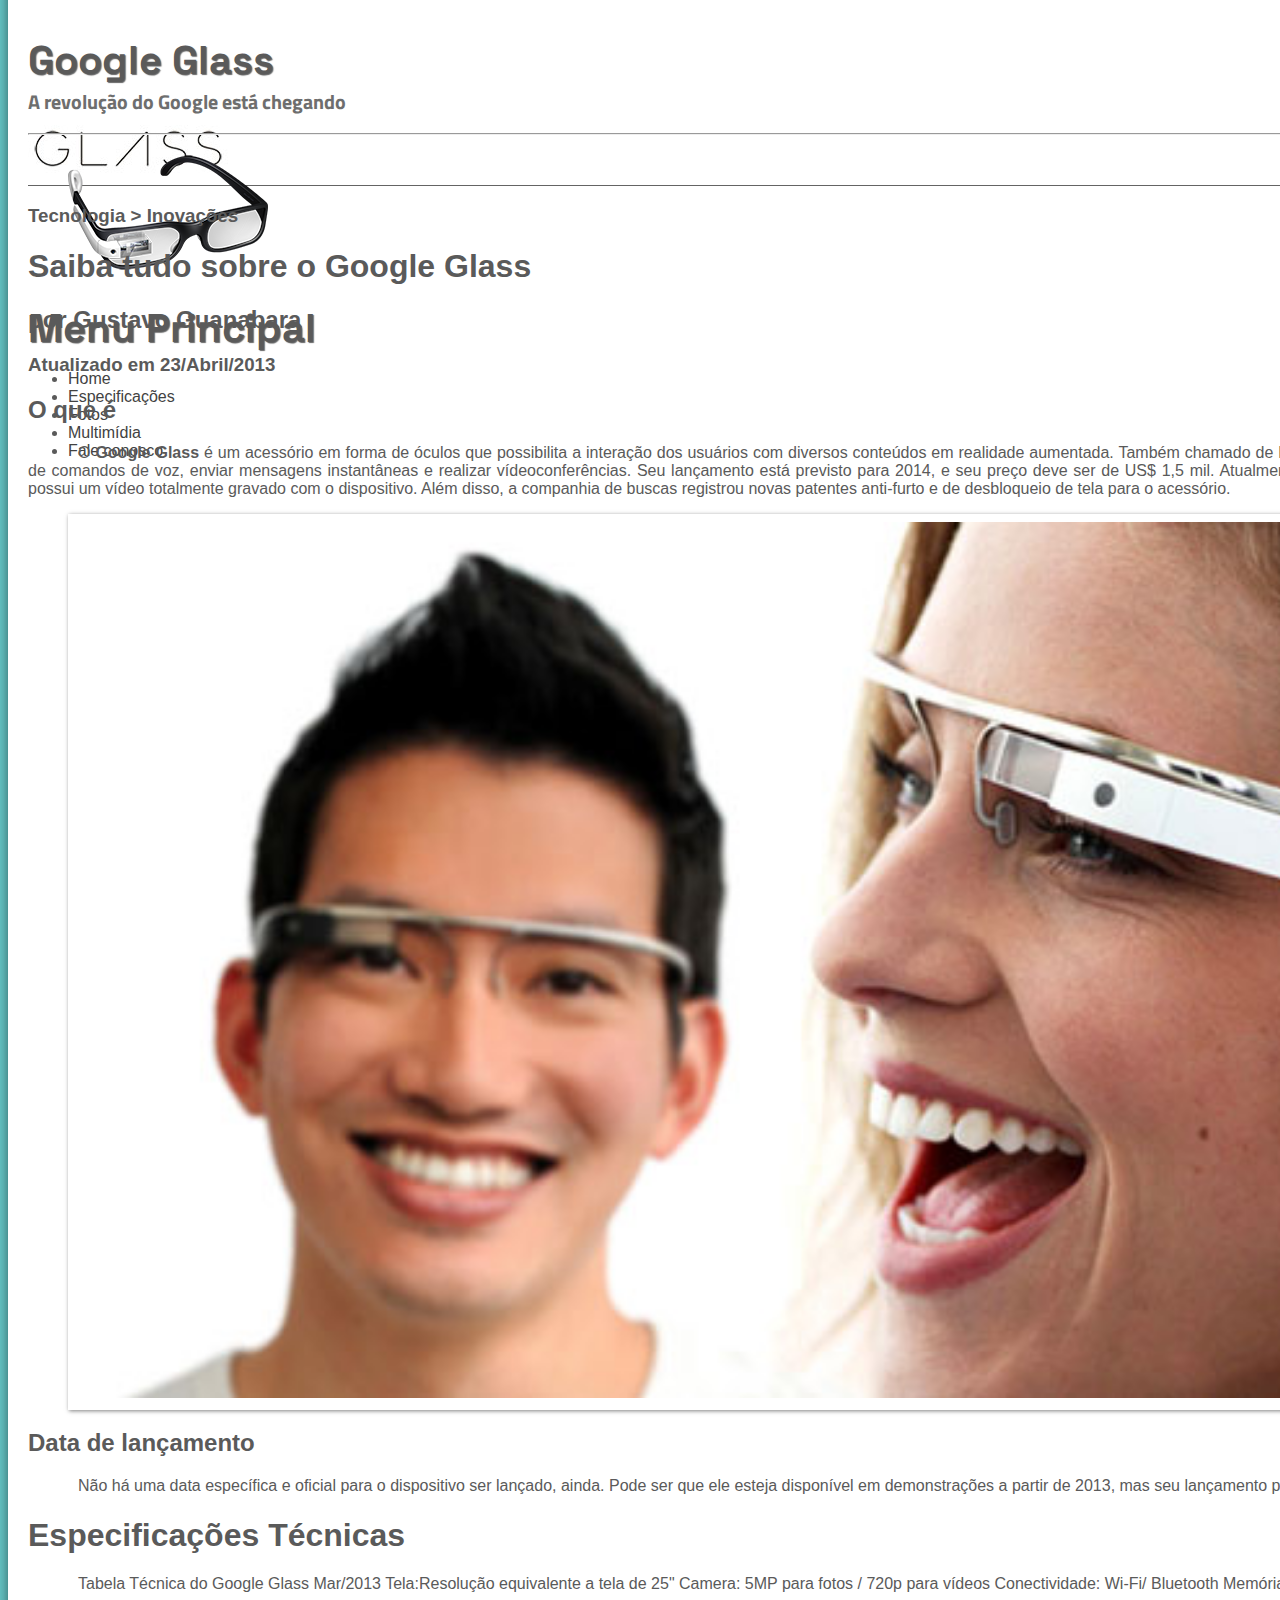
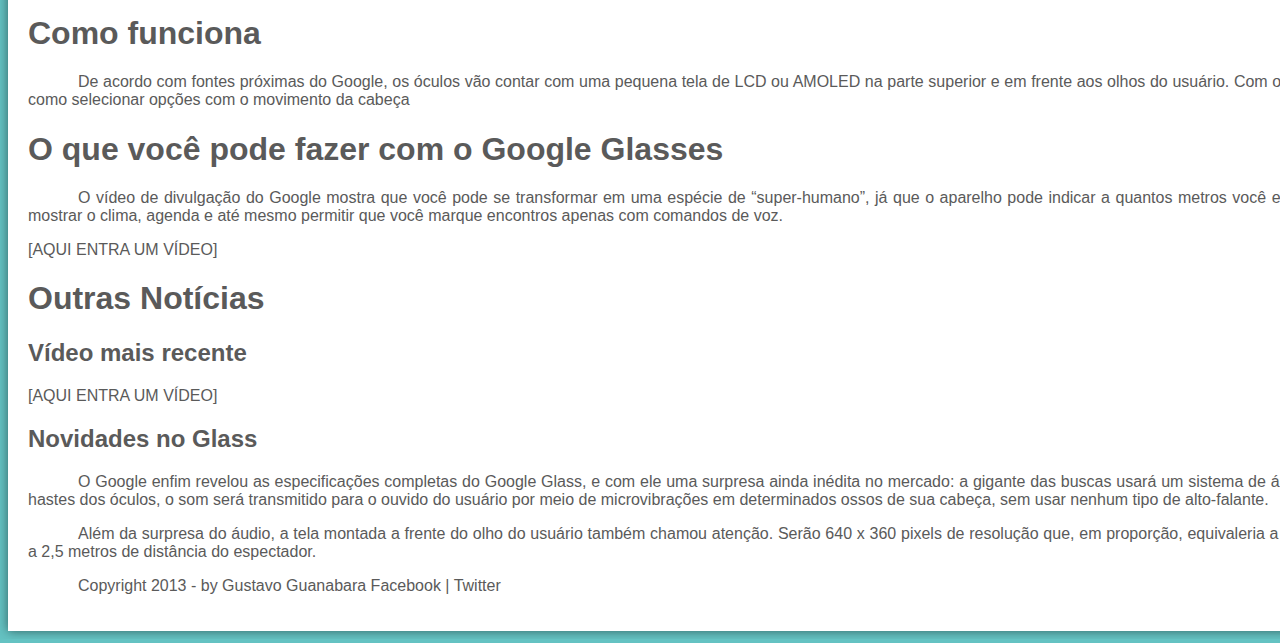
<file: curso-html5-pacote01/projeto-glass-html5/index.html>
<!DOCTYPE html>
<html lang="pt-br">
    <head>
        <meta charset="UTF-8">
        <meta name="viewport" content="width=device-width, initial-scale=1.0">
        <title>Tudo sobre Google Glass</title>
        <link rel="stylesheet" href="_css/estilo.css">
    </head>
    <body>
        <div id="interface">
        
            <header id="cabecalho">
                <hgroup>
                    <h1>Google Glass</h1>
                    <h2>A revolução do Google está chegando</h2>
                </hgroup>
        
                <hr>

                <figure>
                    <img src="_imagens/glass-oculos-preto-peq.png" alt="glass-oculos-preto-peq">
                </figure>

    <!-- O comando para criar uma lista ordenada é <ol></ol>, assim como, o comando para criar uma lista não ordenada é <ul></ul>, e para especificar o tipo é só adicionar o comando type="" e o tipo, dentro do comando da da tag de abertura-->

                <nav>
                    <h1>Menu Principal</h1>
                    <ul type="disc">
                        <li><a href="index.html">Home</a></li>
                        <li><a href="specs.html">Especificações</a></li>                  
                        <li><a href="fotos.html">Fotos</a></li>
                        <li><a href="multimidia.html">Multimídia</a></li>
                        <li><a href="fale-conosco.html">Fale conosco</a></li>
                    </ul>
                </nav>
            </header>
            <hgroup>
                <h3>Tecnologia > Inovações</h3> 
                <h1>Saiba tudo sobre o Google Glass</h1>
                <h2>por Gustavo Guanabara</h2>
                <h3>Atualizado em 23/Abril/2013</h3>
            </hgroup>

    <!-- PARA DAR MAIS ESPAÇAMENTO ENTRE AS PALAVRAS, USAR O COMANDO &nbsp; -->

    <!-- <code> é o comando para formatação de texto em forma de código, asssim como <pre></pre> é comando para exibição preformatada-->

    <!-- <sup></sup> são comandos para formatação sobrescrita, assim como <sub></sub> são comandos para formatação de texto subescrita -->

            <h2>O que é</h2>
            <p>
                O <b>Google Glass</b> é um acessório em forma de óculos que possibilita a interação dos usuários com diversos conteúdos em realidade aumentada. Também chamado de <a href="http://glass.google.com" target="_blank">Project Glass</a>, o eletrônico é capaz de tirar fotos a partir de comandos de voz, enviar mensagens instantâneas e realizar vídeoconferências. Seu lançamento está previsto para 2014, e seu preço deve ser de US$ 1,5 mil. Atualmente o <em>Google Glass</em> encontra-se em fase de testes e já possui um vídeo totalmente gravado com o dispositivo. Além disso, a companhia de buscas registrou novas patentes anti-furto e de desbloqueio de tela para o acessório.
            </p>

    <!-- Para criar um link em alguma palavra ou expressão específica, use o comando <a></a> , e para abrir um link em outra aba do navegador sem fechar o seu site, use o comando target="_blank" dentro da tag de abertuta -->        

            <figure class="foto-legenda">
                <img src="_imagens/glass-quadro-homem-mulher.jpg" alt="glass-quadro-homem-mulher">
                <figcaption>
                    <h3>Google Glass</h3>
                    <p>Uma nova maneira de ver o mundo.</p>
                </figcaption>
            </figure>

            <h2>Data de lançamento</h2>
            <p>
                Não há uma data específica e oficial para o dispositivo ser lançado, ainda. Pode ser que ele esteja disponível em demonstrações a partir de 2013, mas seu lançamento para as lojas fica para, pelo menos, 2014.
            </p>

            <h1>Especificações Técnicas</h1>
            <p>
                Tabela Técnica do Google Glass Mar/2013
                Tela:Resolução equivalente a tela de 25"
                Camera: 5MP para fotos / 720p para vídeos
                Conectividade: Wi-Fi/ Bluetooth
                Memória Interna: 12GB
            </p>

            <h1>Como funciona</h1>
            <p>
                De acordo com fontes próximas do Google, os óculos vão contar com uma pequena tela de LCD ou AMOLED na parte superior e em frente aos olhos do usuário. Com o uso de uma câmera e GPS, você pode se situar, assim como selecionar opções com o movimento da cabeça
            </p>

            <h1>O que você pode fazer com o Google Glasses</h1>
            <p>
                O vídeo de divulgação do Google mostra que você pode se transformar em uma espécie de “super-humano”, já que o aparelho pode indicar a quantos metros você está de seu destino, se o metrô está aberto ou fechado, mostrar o clima, agenda e até mesmo permitir que você marque encontros apenas com comandos de voz.
            </p>

        [AQUI ENTRA UM VÍDEO]

            <h1>Outras Notícias</h1>
            <h2>Vídeo mais recente</h2>

        [AQUI ENTRA UM VÍDEO]

            <h2>Novidades no Glass</h2>
            <p>
                O Google enfim revelou as especificações completas do Google Glass, e com ele uma surpresa ainda inédita no mercado: a gigante das buscas usará um sistema de áudio baseado na transdução por condução. Através das hastes dos óculos, o som será transmitido para o ouvido do usuário por meio de microvibrações em determinados ossos de sua cabeça, sem usar nenhum tipo de alto-falante.
            </p>

            <p>
                Além da surpresa do áudio, a tela montada a frente do olho do usuário também chamou atenção. Serão 640 x 360 pixels de resolução que, em proporção, equivaleria a um monitor de 25 polegadas de alta definição colocado a 2,5 metros de distância do espectador.
            </p>

            <p>
                Copyright 2013 - by Gustavo Guanabara
                Facebook | Twitter
            </p>
        </div>
    </body>
</html>
</file>
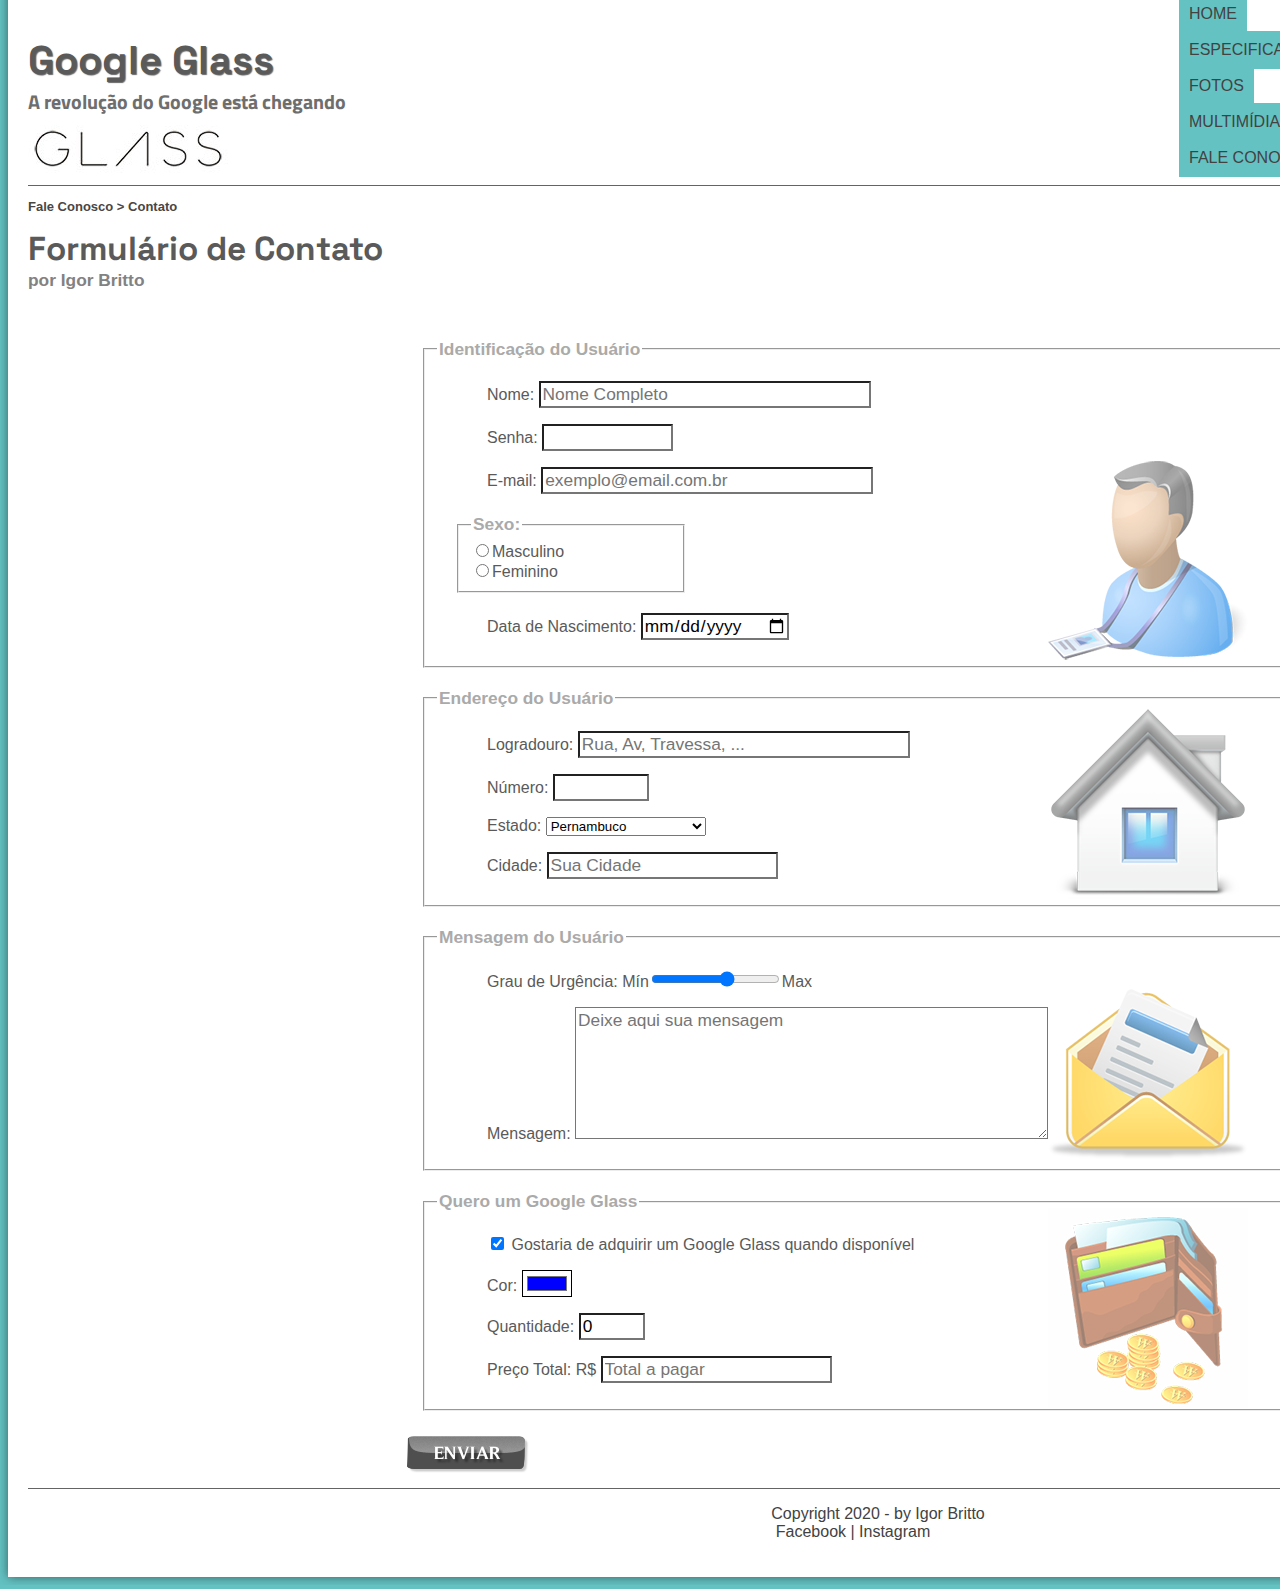
<file: fale-conosco-alt.html>
<!DOCTYPE html>
<html lang="pt-br">
    <head>
        <meta charset="UTF-8">
        <meta name="viewport" content="width=device-width, initial-scale=1.0">
        <link rel="shortcut icon" href="curso-html5-pacote01/projeto-glass-html5/icones/favicon.ico" type="image/x-icon">
        
<!-- Para criar um icone para o título do site, usar o comando <link:favicon> e coloca o diretório da imagem no parâmetro href"" -->

        <title>Tudo sobre Google Glass</title>
        <link rel="stylesheet" href="curso-html5-pacote01/projeto-glass-html5/css/estilo.css">
        <link rel="stylesheet" href="/curso-html5-pacote01/projeto-glass-html5/css/form.css">
<!-- Para criar um link interligando a aba de CSS com HTML, usar o comando <link:stylesheet> e coloca o diretório do arquivo no parâmetro href"" -->     
 
    </head>

    <script language="javascript" src="curso-html5-pacote01/projeto-glass-html5/javascript/funcoes.js"></script>
    <script>
        function calc_total() {
            var qtd = parseInt(document.getElementById('cQtd').value);
            tot = qtd * 1500;
            document.getElementById('cTot').value = tot;
        }
    </script>

<!-- Para criar um link interligando a aba de JavaScript com HTML, usar o parâmetro src="" dentro da marcação <script> e coloca o diretório da origem do arquivo criado entre as aspas "" -->    
    
    <body>
        <div id="interface">
        
            <header id="cabecalho">
                <hgroup>
                    <h1>Google Glass</h1>
                    <h2>A revolução do Google está chegando</h2>
                </hgroup>
                

                <figure>
                    <img id=icone src="curso-html5-pacote01/projeto-glass-html5/imagens/contato.png" alt="Contato">
                </figure>

    <!-- O comando para criar uma lista ordenada é <ol></ol>, assim como, o comando para criar uma lista não ordenada é <ul></ul>, e para especificar o tipo é só adicionar o comando type="" e o tipo, dentro do comando da tag de abertura -->

    <!-- O comando para criar uma área de navegação é o <nav></nav> -->

                <nav id="menu">
                    <h1>Menu Principal</h1>
                    <ul type="disc">
                        <li onmouseover="mudaFoto('curso-html5-pacote01/projeto-glass-html5/imagens/home.png')" onmouseout="mudaFoto('curso-html5-pacote01/projeto-glass-html5/imagens/contato.png')"><a href="index.html">Home</a></li>
                        <li onmouseover="mudaFoto('curso-html5-pacote01/projeto-glass-html5/imagens/especificacoes.png')" onmouseout="mudaFoto('curso-html5-pacote01/projeto-glass-html5/imagens/contato.png')"><a href="/specs-alt.html">Especificações</a></li>                  
                        <li onmouseover="mudaFoto('curso-html5-pacote01/projeto-glass-html5/imagens/fotos.png')" onmouseout="mudaFoto('curso-html5-pacote01/projeto-glass-html5/imagens/contato.png')"><a href="/fotos-alt.html">Fotos</a></li>
                        <li onmouseover="mudaFoto('curso-html5-pacote01/projeto-glass-html5/imagens/multimidia.png')" onmouseout="mudaFoto('curso-html5-pacote01/projeto-glass-html5/imagens/contato.png')"><a href="/multimidia-alt.html">Multimídia</a></li>
                        <li onmouseover="mudaFoto('curso-html5-pacote01/projeto-glass-html5/imagens/contato.png')" onmouseout="mudaFoto('curso-html5-pacote01/projeto-glass-html5/imagens/contato.png')"><a href="/fale-conosco-alt.html">Fale conosco</a></li>
                    </ul>
                </nav>
            </header>

            <section id="corpo-full">   
                <article>
                    <header id="cabecalho-artigo">     
                        <hgroup>
                            <h3>Fale Conosco > Contato</h3> 
                            <h1>Formulário de Contato</h1>
                            <h2>por Igor Britto</h2>
                            <h3 class="direita">Atualizado em 19/Novembro/2020</h3>
                        </hgroup>
                    </header>


                    <form method="post" id="fContato" action="mailto:email@gmail.com" oninput="calc_total();"> <!-- O parâmetro action="" serve para direcionar para onde vai os dados captados no formulário -->
                       <fieldset id="usuario">
                           <legend>Identificação do Usuário</legend>
                            <p><label for="cNome">Nome:</label> <input type="text" name="tNome" id="cNome" size="30" maxlength="40" placeholder="Nome Completo"></p>
                            <p><label for="cSenha">Senha:</label> <input type="password" name="tSenha" id="cSenha" size="10" maxlength="10"></p>
                            <p><label for="cMail">E-mail:</label> <input type="email" name="tMail" id="cMail" size="30" maxlength="40" placeholder="exemplo@email.com.br"></p>
                            <fieldset id="sexo">
                               <legend>Sexo:</legend>
                                <input type="radio" name="tSexo" id="cMasc"><label for="cMasc">Masculino</label> <br>
                                <input type="radio" name="tSexo" id="cFem"><label for="cFem">Feminino</label>
                            </fieldset>
                            <p>Data de Nascimento: <input type="date" name="tNasc" id="cNasc"></p>
                       </fieldset>     

                       <fieldset id="endereco">
                           <legend>Endereço do Usuário</legend>
                           <p><label for="cRua">Logradouro:</label> <input type="text" name="tRua" id="cRua" size="30" maxlength="80" placeholder="Rua, Av, Travessa, ..."></p>
                           <p><label for="cNum">Número:</label> <input type="number" name="tNum" id="cNum" min="0" max="99999"></p>
                           <p><label for="cEst">Estado:</label>
                                <select name="tEst" id="cEst">
                                    <optgroup label="Região Nordeste">
                                        <option value="PE">Pernambuco</option>
                                        <option value="PB">Paraíba</option>
                                        <option value="RN">Rio Grande do Norte</option>
                                    </optgroup>
                                    <optgroup label="Região Norte">
                                        <option value="PA">Pará</option>
                                        <option value="AC">Acre</option>
                                        <option value="AM">Amazonas</option>
                                    </optgroup>
                                </select>
                            </p>
                            <p><label for="cCid">Cidade:</label>
                                <input type="text" name="tCid" id="cCid" maxlength="40" size="20" placeholder="Sua Cidade" list="cidades">
                            </p>
                            <datalist id="cidades">
                                <option value="Recife"></option>
                                <option value="Jaboatão dos Guararapes"></option>
                                <option value="Olinda"></option>
                                <option value="Cabo de Sto Agostinho"></option>
                            <!-- O comando <datalist></datalist> serve para linkar uma lista a um espaço de input, tornando a experiência do usuário melhor, sugerindo os nomes listados na lista quando o usuário for digitar -->    
                            </datalist>
                       </fieldset>     

                       <fieldset id="mensagem">
                        <legend>Mensagem do Usuário</legend>
                        <p><label for="curgt">Grau de Urgência:</label>
                            Mín<input type="range" name="tUrg" id="cUrg" min="0" max="10" step="2">Max 
                        </p>
                        <p><label for="cMsg">Mensagem:</label>
                            <textarea name="tMsg" id="cMsg" cols="45" rows="6" placeholder="Deixe aqui sua mensagem"></textarea>
                        </p>
                       </fieldset>     

                       <fieldset id="compra">
                            <legend>Quero um Google Glass</legend>
                            <p>
                                <input type="checkbox" name="tPed" id="cPed" checked>
                                <label for="cPed">Gostaria de adquirir um Google Glass quando disponível</label>
                            </p>
                            <p>
                                <label for="cCor"></label>Cor:</label>
                                <input type="color" name="tCor" id="cCor" value="#0000FF">
                            </p>
                            <p><label for="cQtd">Quantidade: <input type="number" name="tQtd" id="cQtd" min="0" max="10" value="0"></label></p>
                            <p><label for="cTot">Preço Total: R$ <input type="text" name="tTot" id="cTot" placeholder="Total a pagar" readonly></label></p>
                       </fieldset>
                       <input type="image" src="/curso-html5-pacote01/projeto-glass-html5/imagens/botao-enviar.png">
                    </form>
                </article>
            </section>
            <footer id="rodape">
                <p>
                    Copyright 2020 - by Igor Britto <br>  
                    <a href="https://www.facebook.com/igor.britto.16" target="_blank">Facebook</a> | <a href="https://www.instagram.com/igorbrittoo/" target="_blank">Instagram</a>
                </p>
            </footer>    
            </div>
        </body>
    </html>
</file>
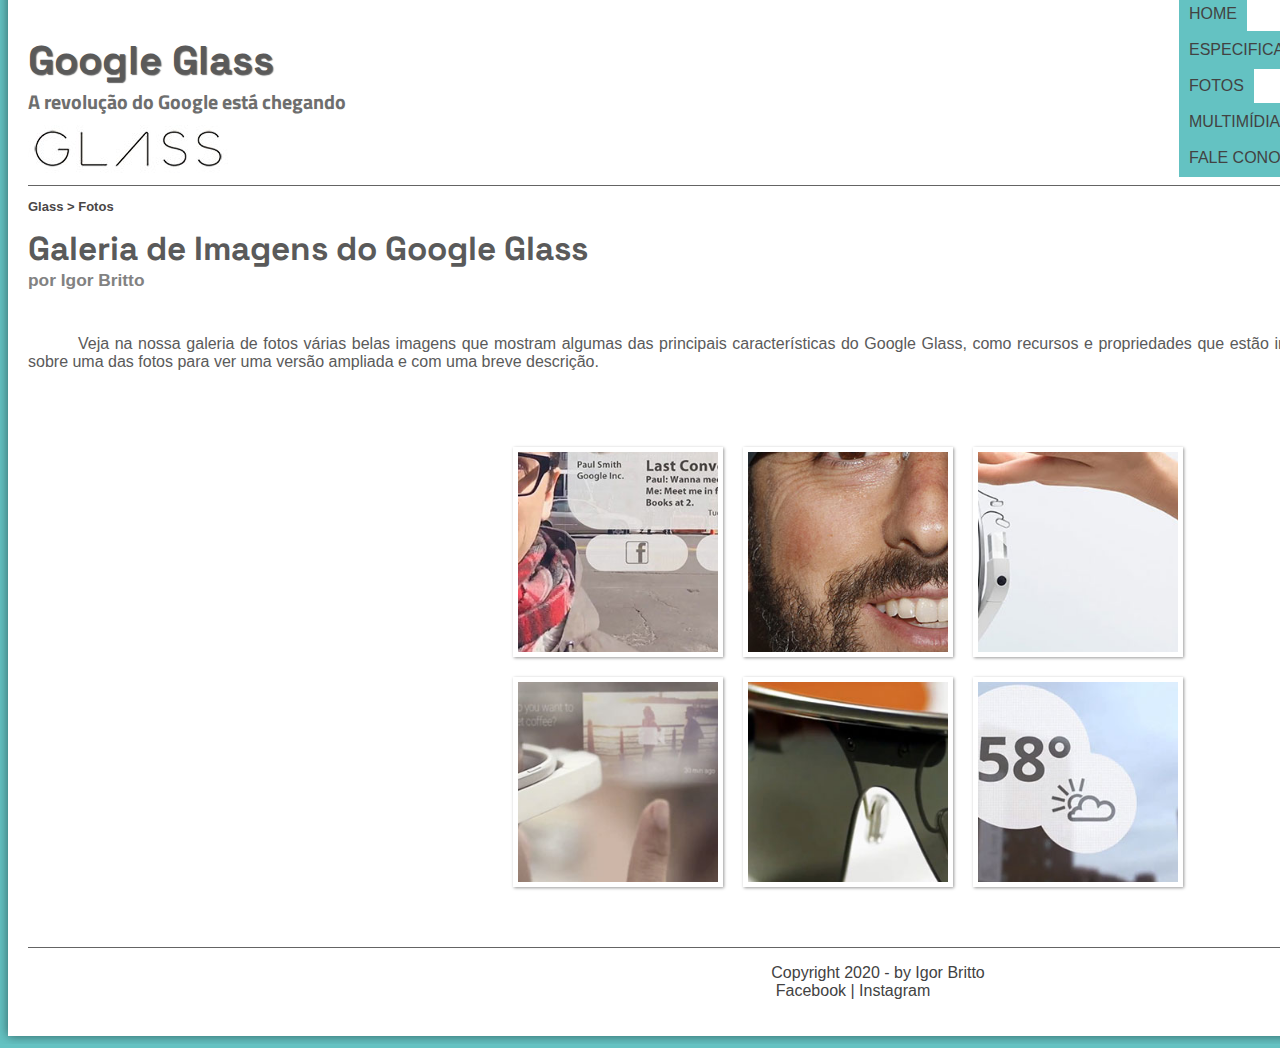
<file: fotos-alt.html>
<!DOCTYPE html>
<html lang="pt-br">
    <head>
        <meta charset="UTF-8">
        <meta name="viewport" content="width=device-width, initial-scale=1.0">
        <link rel="shortcut icon" href="curso-html5-pacote01/projeto-glass-html5/icones/favicon.ico" type="image/x-icon">
        
<!-- Para criar um icone para o título do site, usar o comando <link:favicon> e coloca o diretório da imagem no parâmetro href"" -->

        <title>Tudo sobre Google Glass</title>
        <link rel="stylesheet" href="curso-html5-pacote01/projeto-glass-html5/css/estilo.css">
        <link rel="stylesheet" href="curso-html5-pacote01/projeto-glass-html5/css/fotos.css">

<!-- Para criar um link interligando a aba de CSS com HTML, usar o comando <link:stylesheet> e coloca o diretório do arquivo no parâmetro href"" -->     
 
    </head>

    <script src="curso-html5-pacote01/projeto-glass-html5/javascript/funcoes.js"></script>

<!-- Para criar um link interligando a aba de JavaScript com HTML, usar o parâmetro src="" dentro da marcação <script> e coloca o diretório da origem do arquivo criado entre as aspas "" -->    
    
    <body>
        <div id="interface">
        
            <header id="cabecalho">
                <hgroup>
                    <h1>Google Glass</h1>
                    <h2>A revolução do Google está chegando</h2>
                </hgroup>
                

                <figure>
                    <img id=icone src="curso-html5-pacote01/projeto-glass-html5/imagens/fotos.png" alt="Fotos">
                </figure>

    <!-- O comando para criar uma lista ordenada é <ol></ol>, assim como, o comando para criar uma lista não ordenada é <ul></ul>, e para especificar o tipo é só adicionar o comando type="" e o tipo, dentro do comando da tag de abertura -->

    <!-- O comando para criar uma área de navegação é o <nav></nav> -->

                <nav id="menu">
                    <h1>Menu Principal</h1>
                    <ul type="disc">
                        <li onmouseover="mudaFoto('curso-html5-pacote01/projeto-glass-html5/imagens/home.png')" onmouseout="mudaFoto('curso-html5-pacote01/projeto-glass-html5/imagens/fotos.png')"><a href="index.html">Home</a></li>
                        <li onmouseover="mudaFoto('curso-html5-pacote01/projeto-glass-html5/imagens/especificacoes.png')" onmouseout="mudaFoto('curso-html5-pacote01/projeto-glass-html5/imagens/fotos.png')"><a href="/specs-alt.html">Especificações</a></li>                  
                        <li onmouseover="mudaFoto('curso-html5-pacote01/projeto-glass-html5/imagens/fotos.png')" onmouseout="mudaFoto('curso-html5-pacote01/projeto-glass-html5/imagens/fotos.png')"><a href="/fotos-alt.html">Fotos</a></li>
                        <li onmouseover="mudaFoto('curso-html5-pacote01/projeto-glass-html5/imagens/multimidia.png')" onmouseout="mudaFoto('curso-html5-pacote01/projeto-glass-html5/imagens/fotos.png')"><a href="/multimidia-alt.html">Multimídia</a></li>
                        <li onmouseover="mudaFoto('curso-html5-pacote01/projeto-glass-html5/imagens/contato.png')" onmouseout="mudaFoto('curso-html5-pacote01/projeto-glass-html5/imagens/fotos.png')"><a href="/fale-conosco-alt.html">Fale conosco</a></li>
                    </ul>
                </nav>
            </header>
            <section id="corpo-full">   
                <article>
                    <header id="cabecalho-artigo">     
                        <hgroup>
                            <h3>Glass > Fotos</h3> 
                            <h1>Galeria de Imagens do Google Glass</h1>
                            <h2>por Igor Britto</h2>
                            <h3 class="direita">Atualizado em 11/Novembro/2020</h3>
                        </hgroup>
                    </header>    
                    <p>
                        Veja na nossa galeria de fotos várias belas imagens que mostram algumas das principais características do Google Glass, como recursos e propriedades que estão impressionando o mundo inteiro. Basta passar o mouse sobre uma das fotos para ver uma versão ampliada e com uma breve descrição.
                    </p>
                </article>
            </section>        

            <ul id="albumfotos">
               <li id="foto01"><span>Agenda e lembretes</span></li>
               <li id="foto02"><span>Sergey Brin usando o Glass</span></li>
               <li id="foto03"><span>Leve e compacto</span></li>
               <li id="foto04"><span>Sensação de uma tela de 50"</span></li>
               <li id="foto05"><span>Vários tipos de lente</span></li>
               <li id="foto06"><span>Informações importantes</span></li>
            </ul>

        <footer id="rodape">
            <p>
                Copyright 2020 - by Igor Britto <br>  
                <a href="https://www.facebook.com/igor.britto.16" target="_blank">Facebook</a> | <a href="https://www.instagram.com/igorbrittoo/" target="_blank">Instagram</a>
            </p>
        </footer>    
        </div>
    </body>
</html>
</file>
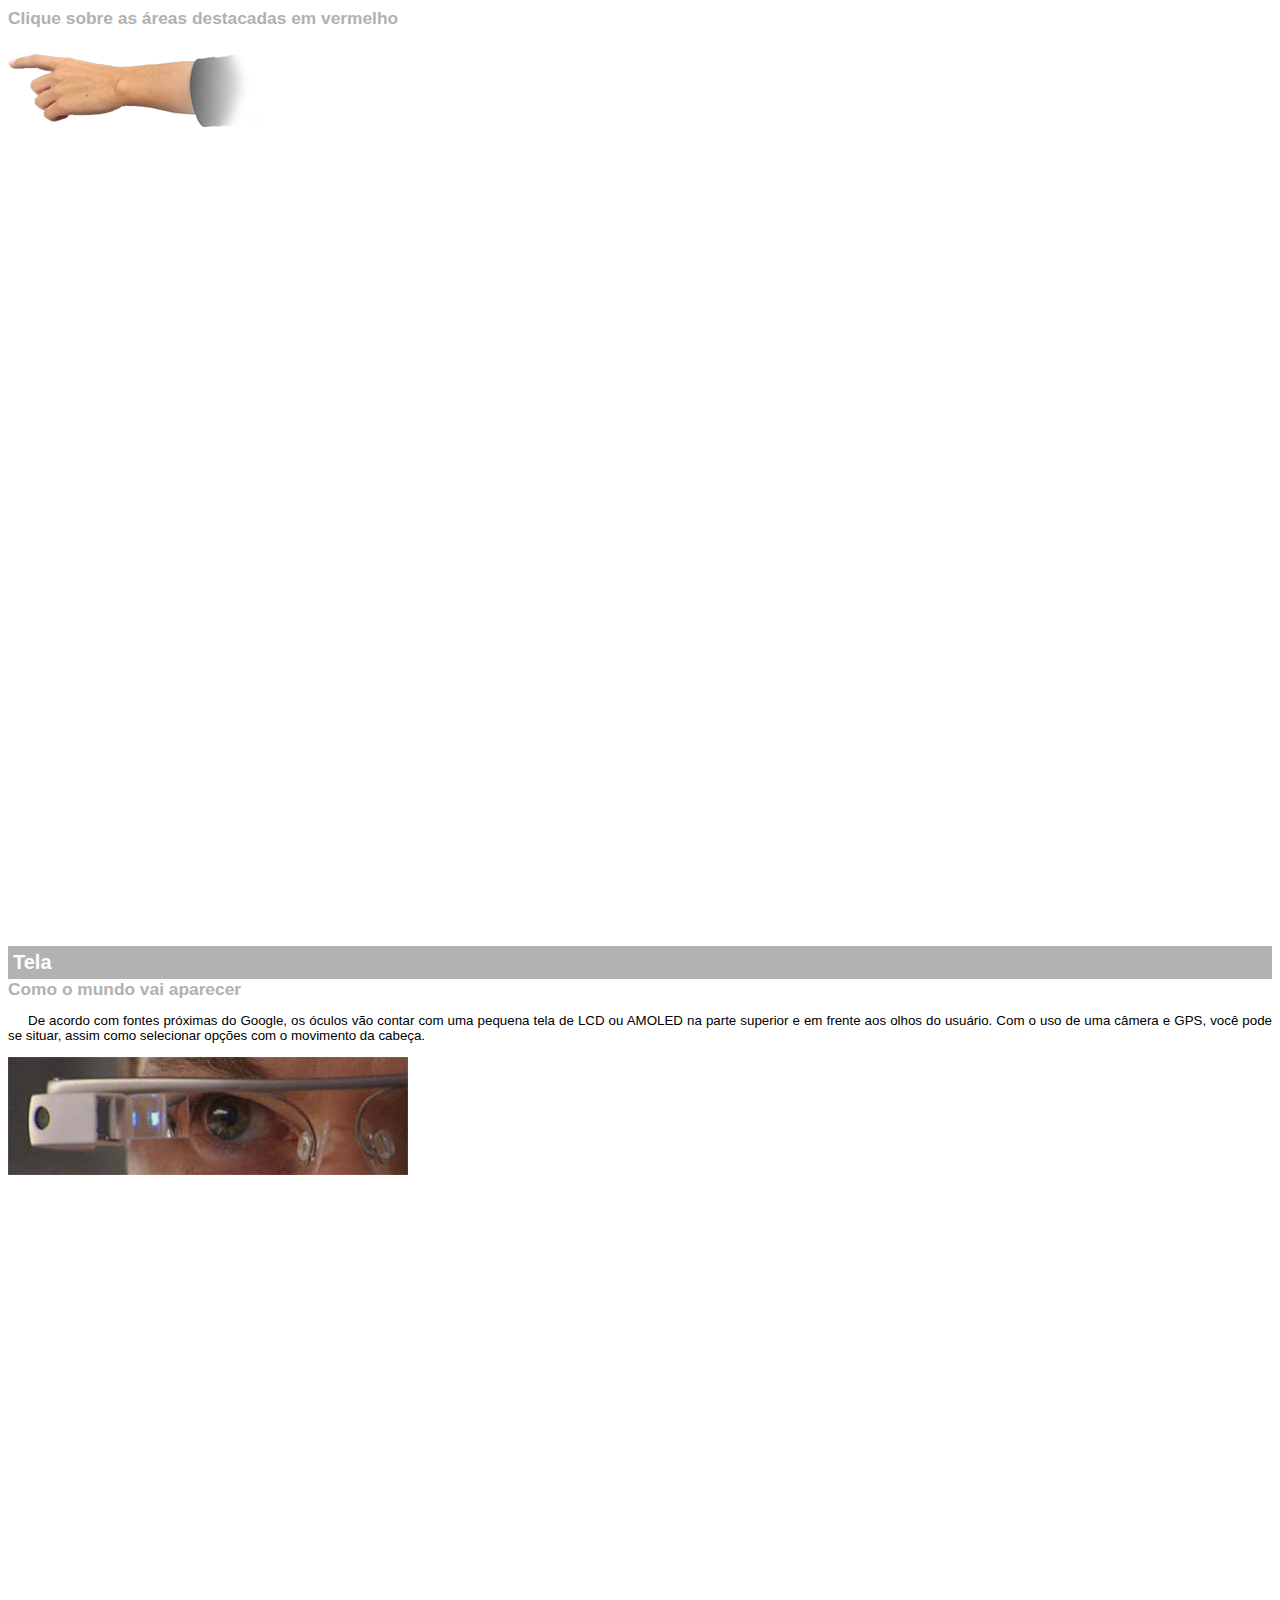
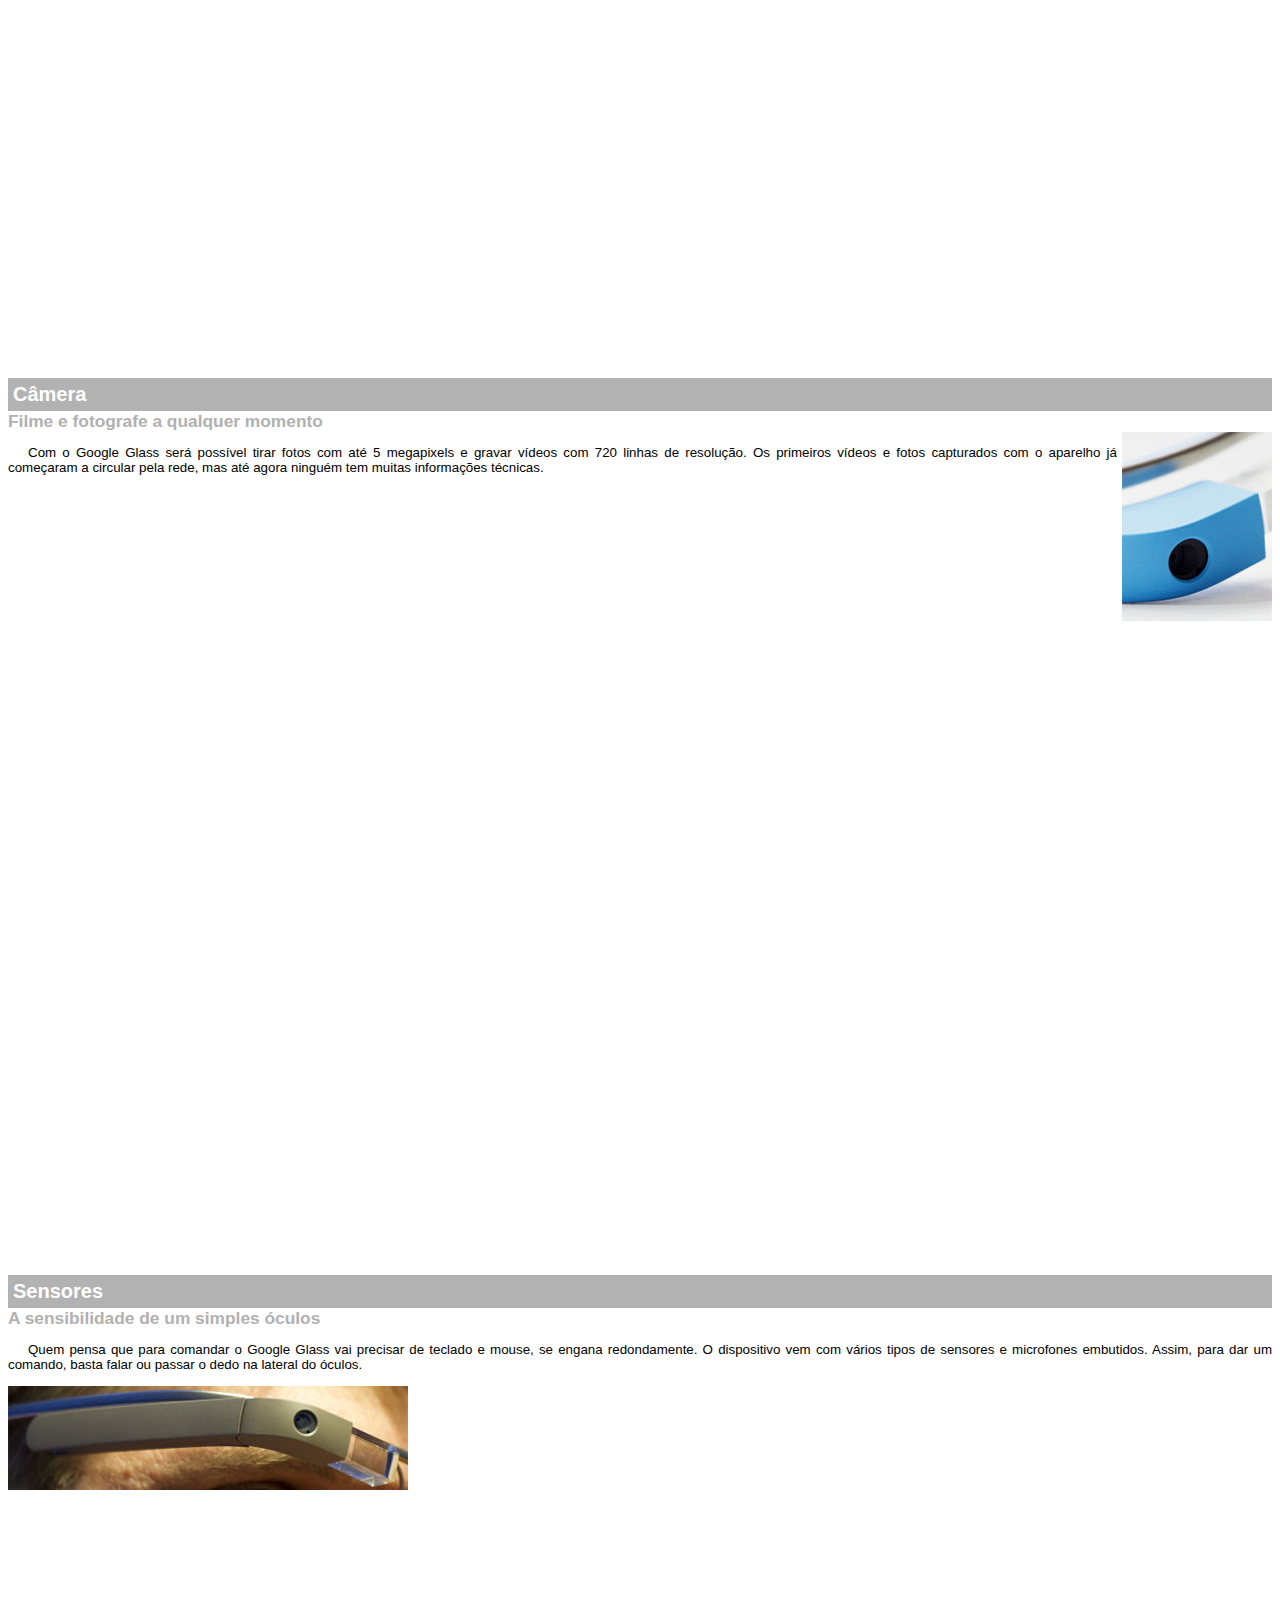
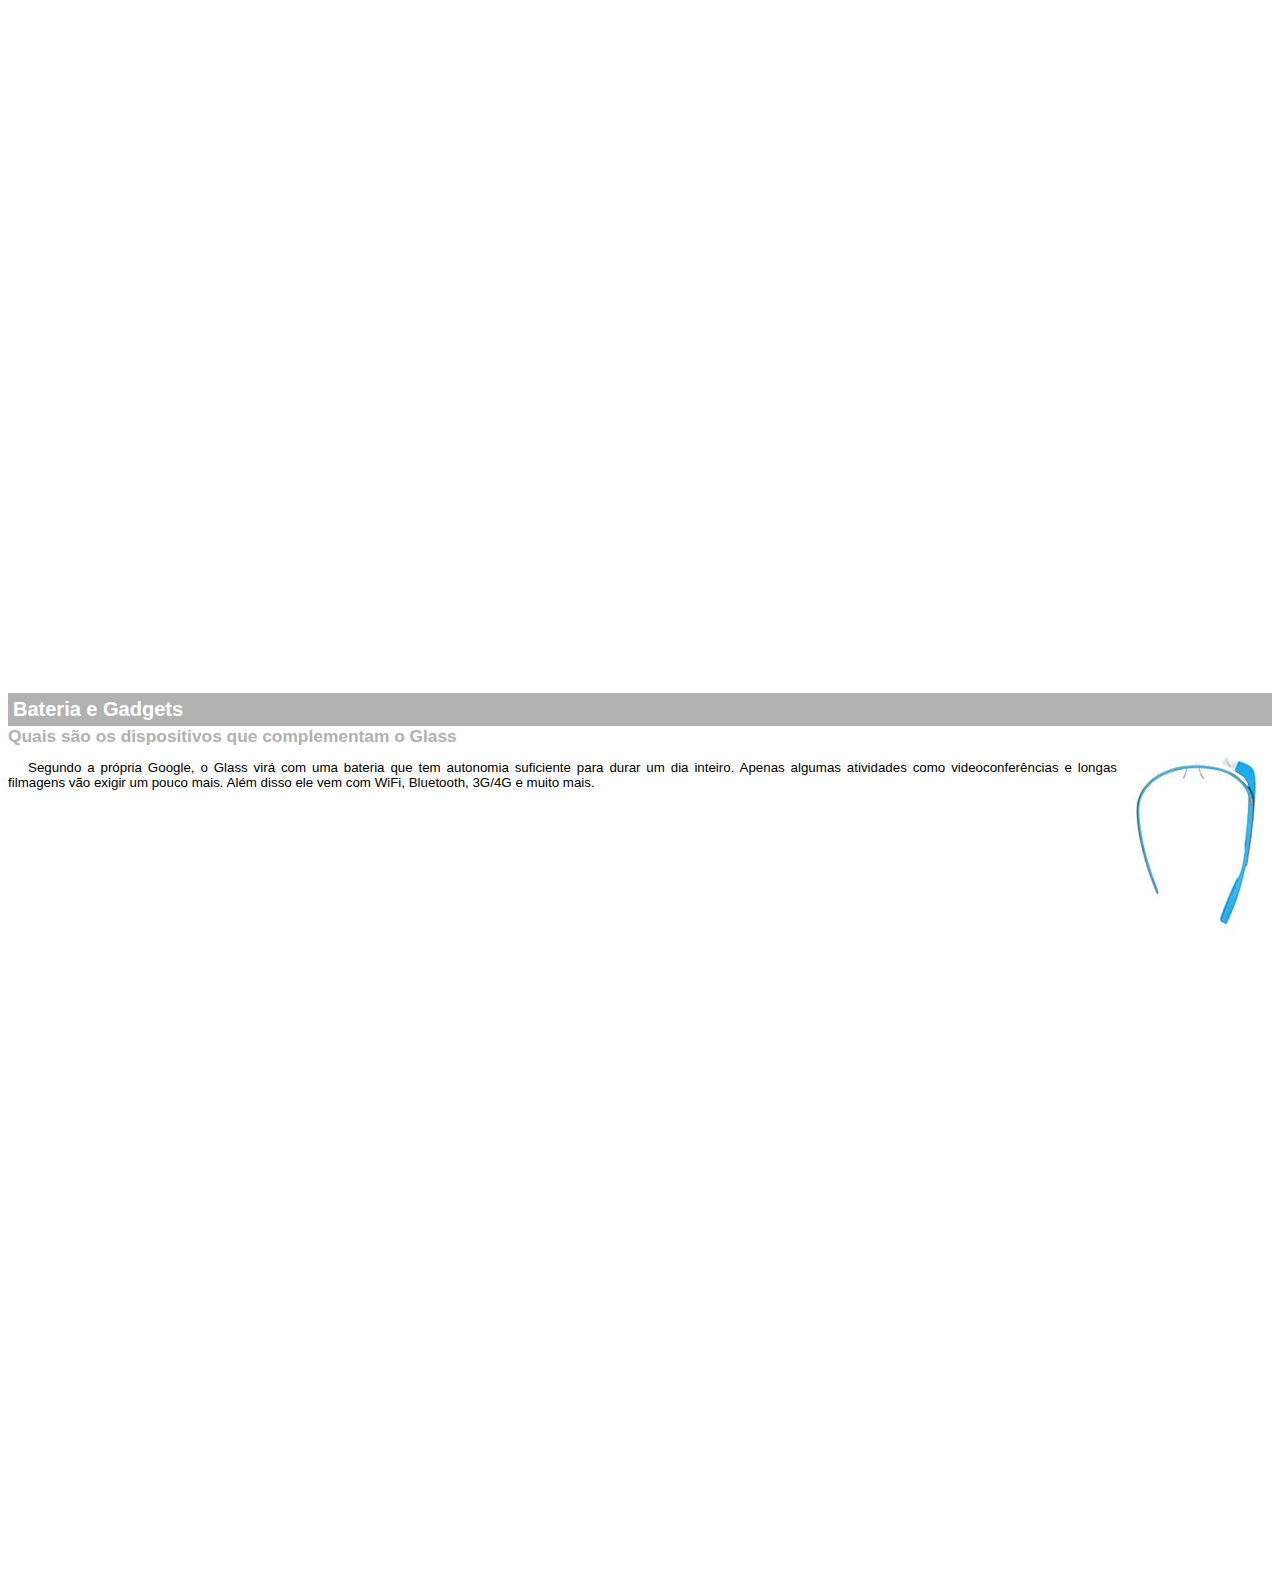
<file: google-glass-alt.html>
<!DOCTYPE html>
<html lang="en">
<head>
    <meta charset="UTF-8">
    <meta name="viewport" content="width=device-width, initial-scale=1.0">
    <title>Informações sobre Google Glass</title>
    <style>
        body{
            font-family: Arial, Helvetica, sans-serif;
            font-size: 10pt;
        }

        p{
            text-align: justify;
            text-indent: 20px;
        }

        article h1 {
            font-size: 15pt;
            color: rgb(255, 255, 255);
            background-color: rgb(0,0,0,.3);
            padding: 5px;
            margin: 0px;
        }

        article h2 {
            font-size: 13pt;
            color: rgb(177, 177, 177);
            margin: 0px;
        }

        article {
            margin-bottom: 800px;
        }

        img.img-dir {
            display: block;
            float: right;
            margin-left: 5px;
        }
    </style>
</head>
<body>
   <article id="topo">
        <header>
           <h2>Clique sobre as áreas destacadas em vermelho</h2>
        </header>
        <img src="/curso-html5-pacote01/projeto-glass-html5/imagens/mao.png" alt="Mão apontando para esqueda">
    </article>

    <article id="tela">
        <header>
           <h1>Tela</h1>
           <h2>Como o mundo vai aparecer</h2>
        </header>
        <p>
        De acordo com fontes próximas do Google, os óculos vão contar com uma pequena tela de LCD ou AMOLED na parte superior e em frente aos olhos do usuário. Com o uso de uma câmera e GPS, você pode se situar, assim como selecionar opções com o movimento da cabeça.
        </p>
        <img src="/curso-html5-pacote01/projeto-glass-html5/imagens/det-tela.jpg" alt="Tela do Google Glass">
    </article>

    <article id="camera">
        <header>
           <h1>Câmera</h1>
           <h2>Filme e fotografe a qualquer momento</h2>
        </header>
        <img src="/curso-html5-pacote01/projeto-glass-html5/imagens/det-camera.jpg" class="img-dir" alt="Câmera do google Glass">
       <p>
           Com o Google Glass será possível tirar fotos com até 5 megapixels e gravar vídeos com 720 linhas de resolução. Os primeiros vídeos e fotos capturados com o aparelho já começaram a circular pela rede, mas até agora ninguém tem muitas informações técnicas.
        </p>
    </article>

    <article id="sensores">
        <header>
           <h1>Sensores</h1>
           <h2>A sensibilidade de um simples óculos</h2>
        </header>   
        <p>  
            Quem pensa que para comandar o Google Glass vai precisar de teclado e mouse, se engana redondamente. O dispositivo vem com vários tipos de sensores e microfones embutidos. Assim, para dar um comando, basta falar ou passar o dedo na lateral do óculos.
        </p>
        <img src="/curso-html5-pacote01/projeto-glass-html5/imagens/det-touch.jpg" alt="Sensores do Google Glass">
    </article>

    <article id="bateria">
        <header>
           <h1>Bateria e Gadgets</h1>
           <h2>Quais são os dispositivos que complementam o Glass</h2>
        </header>
        <img src="/curso-html5-pacote01/projeto-glass-html5/imagens/det-bateria.jpg" class="img-dir" alt="Bateria do Google Glass">
        <p>
            Segundo a própria Google, o Glass virá com uma bateria que tem autonomia suficiente para durar um dia inteiro. Apenas algumas atividades como videoconferências e longas filmagens vão exigir um pouco mais. Além disso ele vem com WiFi, Bluetooth, 3G/4G e muito mais.
        </p>
    </article>
</body>
</html>
</file>
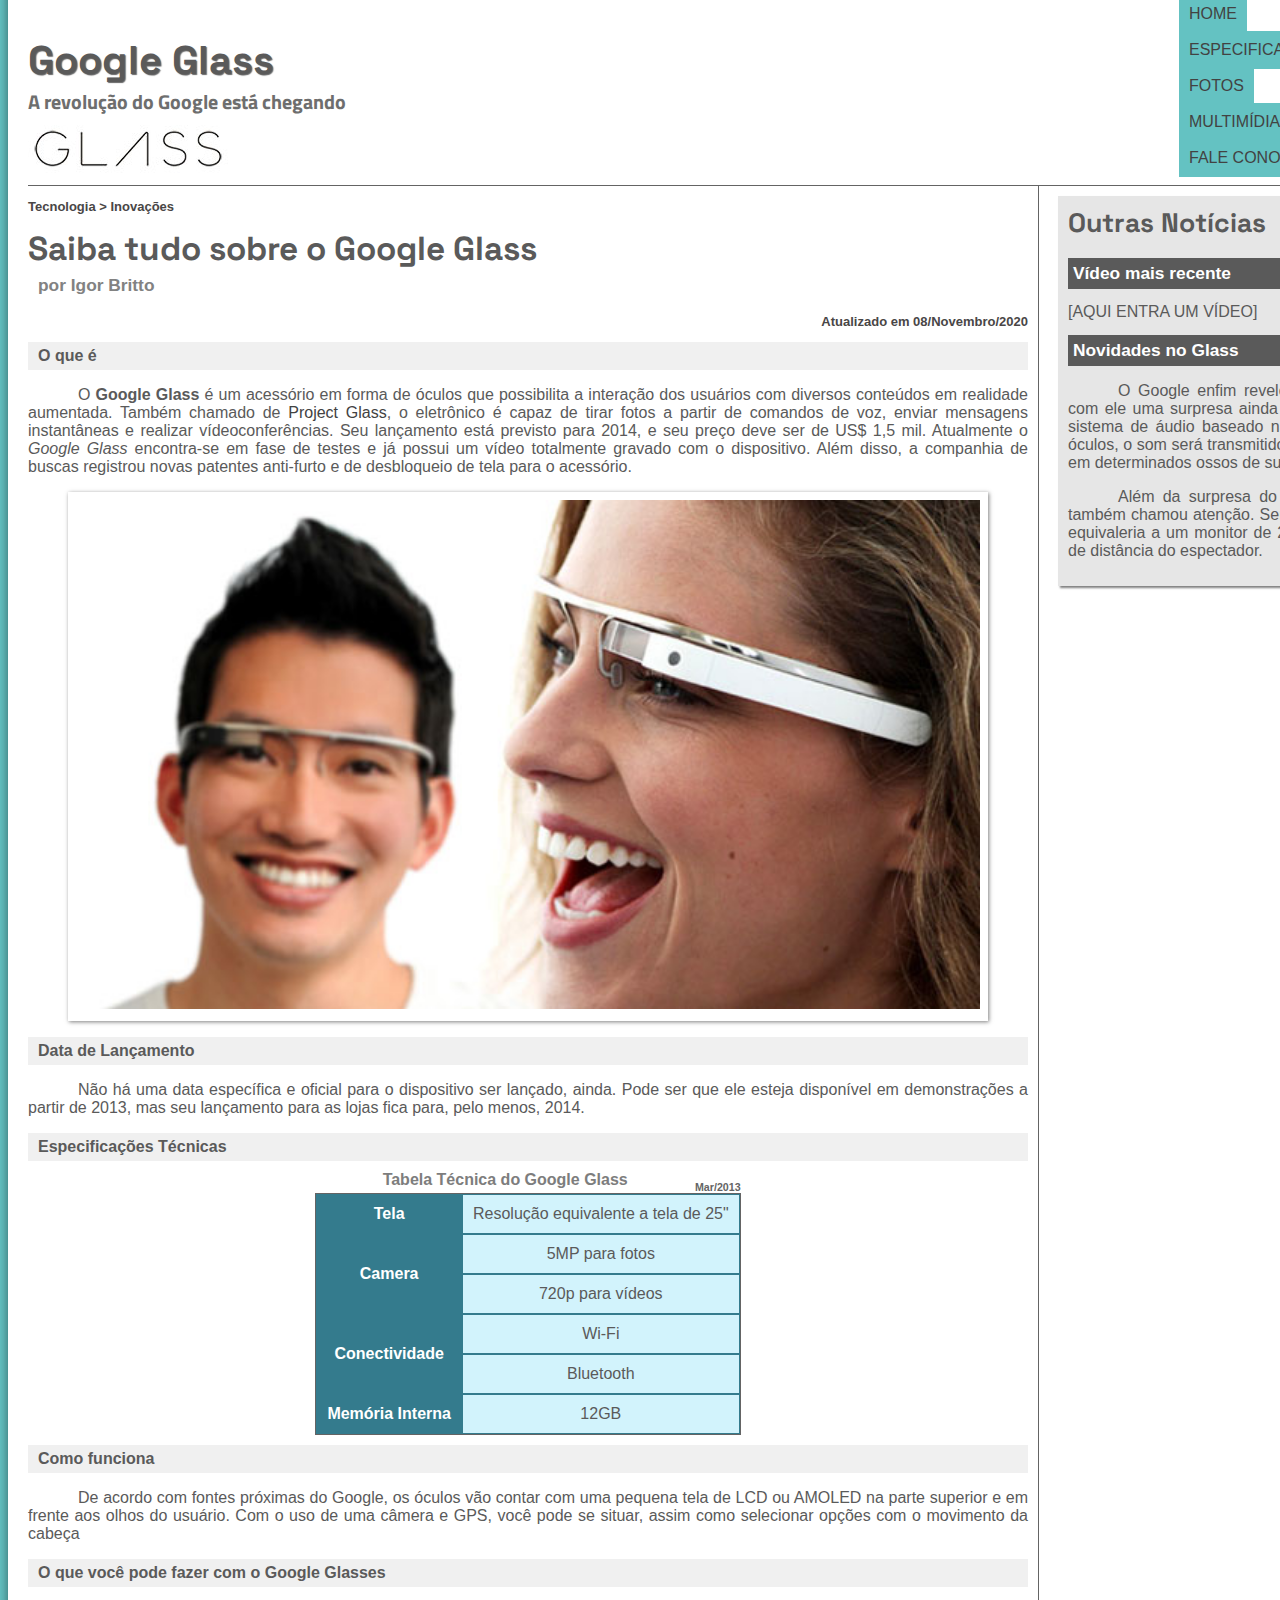
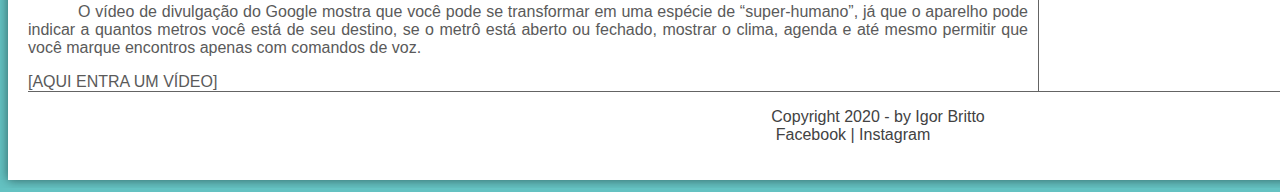
<file: indexalterado.html>
<!DOCTYPE html>
<html lang="pt-br">
    <head>
        <meta charset="UTF-8">
        <meta name="viewport" content="width=device-width, initial-scale=1.0">
        <link rel="shortcut icon" href="curso-html5-pacote01/projeto-glass-html5/icones/favicon.ico" type="image/x-icon">
        
<!-- Para criar um icone para o título do site, usar o comando <link:favicon> e coloca o diretório da imagem no parâmetro href"" -->

        <title>Tudo sobre Google Glass</title>
        <link rel="stylesheet" href="curso-html5-pacote01/projeto-glass-html5/_css/estilo.css">

<!-- Para criar um link interligando a aba de CSS com HTML, usar o comando <link:stylesheet> e coloca o diretório do arquivo no parâmetro href"" -->     
 
    </head>

    <script language="javascript" src="curso-html5-pacote01/projeto-glass-html5/_javascript/funcoes.js"></script>

<!-- Para criar um link interligando a aba de JavaScript com HTML, usar o parâmetro src="" dentro da marcação <script> e coloca o diretório da origem do arquivo criado entre as aspas "" -->    
    
    <body>
        <div id="interface">
        
            <header id="cabecalho">
                <hgroup>
                    <h1>Google Glass</h1>
                    <h2>A revolução do Google está chegando</h2>
                </hgroup>
                

                <figure>
                    <img id=icone src="curso-html5-pacote01/projeto-glass-html5/_imagens/glass-oculos-preto-peq.png" alt="glass-oculos-preto-peq">
                </figure>

    <!-- O comando para criar uma lista ordenada é <ol></ol>, assim como, o comando para criar uma lista não ordenada é <ul></ul>, e para especificar o tipo é só adicionar o comando type="" e o tipo, dentro do comando da tag de abertura -->

    <!-- O comando para criar uma área de navegação é o <nav></nav> -->

                <nav id="menu">
                    <h1>Menu Principal</h1>
                    <ul type="disc">
                        <li onmouseover="mudaFoto('curso-html5-pacote01/projeto-glass-html5/_imagens/home.png')" onmouseout="mudaFoto('curso-html5-pacote01/projeto-glass-html5/_imagens/glass-oculos-preto-peq.png')"><a href="indexalterado.html">Home</a></li>
                        <li onmouseover="mudaFoto('curso-html5-pacote01/projeto-glass-html5/_imagens/especificacoes.png')" onmouseout="mudaFoto('curso-html5-pacote01/projeto-glass-html5/_imagens/glass-oculos-preto-peq.png')"><a href="/specs-alt.html">Especificações</a></li>                  
                        <li onmouseover="mudaFoto('curso-html5-pacote01/projeto-glass-html5/_imagens/fotos.png')" onmouseout="mudaFoto('curso-html5-pacote01/projeto-glass-html5/_imagens/glass-oculos-preto-peq.png')"><a href="/fotos-alt.html">Fotos</a></li>
                        <li onmouseover="mudaFoto('curso-html5-pacote01/projeto-glass-html5/_imagens/multimidia.png')" onmouseout="mudaFoto('curso-html5-pacote01/projeto-glass-html5/_imagens/glass-oculos-preto-peq.png')"><a href="/multimidia-alt.html">Multimídia</a></li>
                        <li onmouseover="mudaFoto('curso-html5-pacote01/projeto-glass-html5/_imagens/contato.png')" onmouseout="mudaFoto('curso-html5-pacote01/projeto-glass-html5/_imagens/glass-oculos-preto-peq.png')"><a href="/fale-conosco-alt.html">Fale conosco</a></li>
                    </ul>
                </nav>
            </header>
        <section id="corpo">   
            <article id="noticia-principal">
            <header id="cabecalho-artigo">     
            <hgroup>
                <h3>Tecnologia > Inovações</h3> 
                <h1>Saiba tudo sobre o Google Glass</h1>
                <h2>por Igor Britto</h2>
                <h3 class="direita">Atualizado em 08/Novembro/2020</h3>
            </hgroup>
            </header>    

    <!-- PARA DAR MAIS ESPAÇAMENTO ENTRE AS PALAVRAS, USAR O COMANDO &nbsp; -->

    <!-- <code> é o comando para formatação de texto em forma de código, asssim como <pre></pre> é comando para exibição preformatada-->

    <!-- <sup></sup> são comandos para formatação sobrescrita, assim como <sub></sub> são comandos para formatação de texto subescrita -->

            <h2>O que é</h2>
            <p>
                O <b>Google Glass</b> é um acessório em forma de óculos que possibilita a interação dos usuários com diversos conteúdos em realidade aumentada. Também chamado de <a href="http://glass.google.com" target="_blank">Project Glass</a>, o eletrônico é capaz de tirar fotos a partir de comandos de voz, enviar mensagens instantâneas e realizar vídeoconferências. Seu lançamento está previsto para 2014, e seu preço deve ser de US$ 1,5 mil. Atualmente o <em>Google Glass</em> encontra-se em fase de testes e já possui um vídeo totalmente gravado com o dispositivo. Além disso, a companhia de buscas registrou novas patentes anti-furto e de desbloqueio de tela para o acessório.
            </p>

    <!-- O comando para deixar uma palavra ou frase em itálico é <i></i> -->        

    <!-- Para criar um link em alguma palavra ou expressão específica, use o comando <a></a> , e para abrir um link em outra aba do navegador sem fechar o seu site, use o comando target="_blank" dentro da tag de abertuta -->        

            <figure class="foto-legenda">
                <img src="curso-html5-pacote01/projeto-glass-html5/_imagens/glass-quadro-homem-mulher.jpg" alt="glass-quadro-homem-mulher">
                <figcaption>
                    <h3>Google Glass</h3>
                    <p>Uma nova maneira de ver o mundo.</p>
                </figcaption>
            </figure>

    <!-- Para criar uma legenda para uma foto, delimite o espaço da figura usando o comando <figure></figure>, e dentro do espaço delimitado coloque a figura e o comando <figcaption></figcaption>, conforme exemplo acima -->        

            <h2>Data de Lançamento</h2>
            <p>
                Não há uma data específica e oficial para o dispositivo ser lançado, ainda. Pode ser que ele esteja disponível em demonstrações a partir de 2013, mas seu lançamento para as lojas fica para, pelo menos, 2014.
            </p>

            <h2>Especificações Técnicas</h2>
            
            <table id=tabelaspec>
               <caption>Tabela Técnica do Google Glass <span>Mar/2013</span></caption>

               <tr><td class="coluna-esquerda">Tela</td><td class="coluna-direita">Resolução equivalente a tela de 25"</td></tr>
               <tr><td rowspan="2" class="coluna-esquerda">Camera</td><td class="coluna-direita">5MP para fotos</td></tr>
               <tr><td class="coluna-direita">720p para vídeos</td></tr>
               <tr><td rowspan="2" class="coluna-esquerda">Conectividade</td><td class="coluna-direita">Wi-Fi</td></tr>
               <tr><td class="coluna-direita">Bluetooth</td></tr>
               <tr><td class="coluna-esquerda">Memória Interna</td><td class="coluna-direita">12GB</td></tr>
                
            </table>

    <!-- Para criar uma tabela, usar o comando <table></table> para definir a area da tabela, usar o comando <tr></tr> para cada linha da tabela, e usar o comando <td></td> para cada célula que houver na linha -->        

    <!-- Para criar uma coluna que preencha 2 linhas, usar o comando rowspan="" e a quantidade de linhas desejada entre aspas, dentro do comando <td> da linha desejada, assim como para criar uma linha que ocupe 2 colunas, usar o comando colspan="" e a quantidade de colunhas desejada entre aspas dentro do comando <td> da linha desejada -->

    <!-- DICA! -Notar o comando <span></span> (formatação em CSS) --> 
            

    <!-- Para um artigo, usar o comando <article></article> 
         NOTA: Pode-se ter mais de um artigo dentro de uma sessão ou qlqr outra área -->        

            <h2>Como funciona</h2>
            <p>
                De acordo com fontes próximas do Google, os óculos vão contar com uma pequena tela de LCD ou AMOLED na parte superior e em frente aos olhos do usuário. Com o uso de uma câmera e GPS, você pode se situar, assim como selecionar opções com o movimento da cabeça
            </p>

            <h2>O que você pode fazer com o Google Glasses</h2>
            <p>
                O vídeo de divulgação do Google mostra que você pode se transformar em uma espécie de “super-humano”, já que o aparelho pode indicar a quantos metros você está de seu destino, se o metrô está aberto ou fechado, mostrar o clima, agenda e até mesmo permitir que você marque encontros apenas com comandos de voz.
            </p>

        [AQUI ENTRA UM VÍDEO]
            </article>
        </section>

        <aside id="lateral">
            <h1>Outras Notícias</h1>
            <h2>Vídeo mais recente</h2>

        [AQUI ENTRA UM VÍDEO]

            <h2>Novidades no Glass</h2>
            <p>
                O Google enfim revelou as especificações completas do Google Glass, e com ele uma surpresa ainda inédita no mercado: a gigante das buscas usará um sistema de áudio baseado na transdução por condução. Através das hastes dos óculos, o som será transmitido para o ouvido do usuário por meio de microvibrações em determinados ossos de sua cabeça, sem usar nenhum tipo de alto-falante.
            </p>

            <p>
                Além da surpresa do áudio, a tela montada a frente do olho do usuário também chamou atenção. Serão 640 x 360 pixels de resolução que, em proporção, equivaleria a um monitor de 25 polegadas de alta definição colocado a 2,5 metros de distância do espectador.
            </p>
        </aside>    

        <footer id="rodape">
            <p>
                Copyright 2020 - by Igor Britto <br>  
                <a href="https://www.facebook.com/igor.britto.16" target="_blank">Facebook</a> | <a href="https://www.instagram.com/igorbrittoo/" target="_blank">Instagram</a>
            </p>
        </footer>    
        </div>
    </body>
</html>
</file>
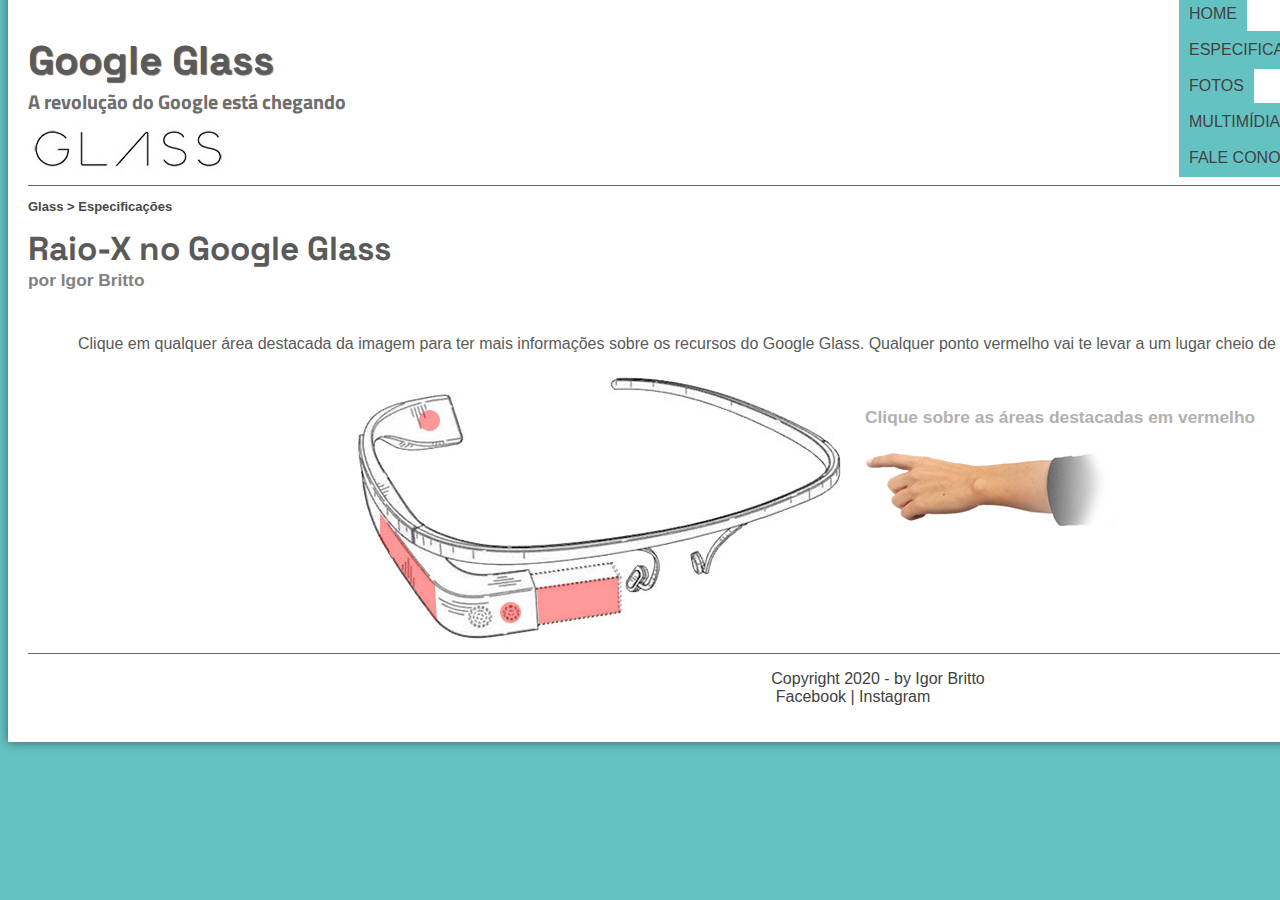
<file: specs-alt.html>
<!DOCTYPE html>
<html lang="pt-br">
    <head>
        <meta charset="UTF-8">
        <meta name="viewport" content="width=device-width, initial-scale=1.0">
        <link rel="shortcut icon" href="curso-html5-pacote01/projeto-glass-html5/icones/favicon.ico" type="image/x-icon">
        
<!-- Para criar um icone para o título do site, usar o comando <link:favicon> e coloca o diretório da imagem no parâmetro href"" -->

        <title>Tudo sobre Google Glass</title>
        <link rel="stylesheet" href="curso-html5-pacote01/projeto-glass-html5/css/estilo.css">
        <link rel="stylesheet" href="curso-html5-pacote01/projeto-glass-html5/css/specs.css">

<!-- Para criar um link interligando a aba de CSS com HTML, usar o comando <link:stylesheet> e coloca o diretório do arquivo no parâmetro href"" -->     
 
    </head>

    <script src="curso-html5-pacote01/projeto-glass-html5/javascript/funcoes.js"></script>

<!-- Para criar um link interligando a aba de JavaScript com HTML, usar o parâmetro src="" dentro da marcação <script> e coloca o diretório da origem do arquivo criado entre as aspas "" -->    
    
    <body>
        <div id="interface">
        
            <header id="cabecalho">
                <hgroup>
                    <h1>Google Glass</h1>
                    <h2>A revolução do Google está chegando</h2>
                </hgroup>
                

                <figure>
                    <img id=icone src="curso-html5-pacote01/projeto-glass-html5/imagens/especificacoes.png" alt="Especificações">
                </figure>

    <!-- O comando para criar uma lista ordenada é <ol></ol>, assim como, o comando para criar uma lista não ordenada é <ul></ul>, e para especificar o tipo é só adicionar o comando type="" e o tipo, dentro do comando da tag de abertura -->

    <!-- O comando para criar uma área de navegação é o <nav></nav> -->

                <nav id="menu">
                    <h1>Menu Principal</h1>
                    <ul type="disc">
                        <li onmouseover="mudaFoto('curso-html5-pacote01/projeto-glass-html5/imagens/home.png')" onmouseout="mudaFoto('curso-html5-pacote01/projeto-glass-html5/imagens/especificacoes.png')"><a href="index.html">Home</a></li>
                        <li onmouseover="mudaFoto('curso-html5-pacote01/projeto-glass-html5/imagens/especificacoes.png')" onmouseout="mudaFoto('curso-html5-pacote01/projeto-glass-html5/imagens/especificacoes.png')"><a href="/specs-alt.html">Especificações</a></li>                  
                        <li onmouseover="mudaFoto('curso-html5-pacote01/projeto-glass-html5/imagens/fotos.png')" onmouseout="mudaFoto('curso-html5-pacote01/projeto-glass-html5/imagens/especificacoes.png')"><a href="/fotos-alt.html">Fotos</a></li>
                        <li onmouseover="mudaFoto('curso-html5-pacote01/projeto-glass-html5/imagens/multimidia.png')" onmouseout="mudaFoto('curso-html5-pacote01/projeto-glass-html5/imagens/especificacoes.png')"><a href="/multimidia-alt.html">Multimídia</a></li>
                        <li onmouseover="mudaFoto('curso-html5-pacote01/projeto-glass-html5/imagens/contato.png')" onmouseout="mudaFoto('curso-html5-pacote01/projeto-glass-html5/imagens/especificacoes.png')"><a href="/fale-conosco-alt.html">Fale conosco</a></li>
                    </ul>
                </nav>
            </header>
        <section id="corpo-full">   
            <article>
                <header id="cabecalho-artigo">     
                    <hgroup>
                        <h3>Glass > Especificações</h3> 
                        <h1>Raio-X no Google Glass</h1>
                        <h2>por Igor Britto</h2>
                        <h3 class="direita">Atualizado em 11/Novembro/2020</h3>
                    </hgroup>
                </header>    
                <p>
                    Clique em qualquer área destacada da imagem para ter mais informações sobre os recursos do Google Glass. Qualquer ponto vermelho vai te levar a um lugar cheio de novas informações.
                </p>

                <section id="conteudo">
                    <img src="/curso-html5-pacote01/projeto-glass-html5/imagens/glass-esquema-marcado.jpg" usemap="#mapaglass" alt="Glass">
                    <map name="mapaglass">
                        <area shape="poly" coords="183,218,265,209,267,242,186,256" href="google-glass-alt.html#tela" target="janela" alt="">
                        <area shape="circle" coords="158,243,12" href="/google-glass-alt.html#camera" target="janela" alt="">
                        <area shape="circle" coords="78,51,11" href="/google-glass-alt.html#bateria" target="janela" alt="">
                        <area shape="poly" coords="28,143,82,214,83,250,26,166" href="/google-glass-alt.html#sensores" target="janela" alt="">
                    </map>
                    <iframe src="google-glass-alt.html" name="janela" id="frame-spec" scrolling="no"></iframe>
<!-- Para criar um iframe em qualquer página, usar o comando <iframe></iframe>
NOTA: Para ocultar a barra de rolagem, usar o parâmetro scrolling="no", dentro da marcação -->                    
                </section>
            </article>                
        </section>

        <footer id="rodape">
            <p>
                Copyright 2020 - by Igor Britto <br>  
                <a href="https://www.facebook.com/igor.britto.16" target="_blank">Facebook</a> | <a href="https://www.instagram.com/igorbrittoo/" target="_blank">Instagram</a>
            </p>
        </footer>    
        </div>
    </body>
</html>
</file>
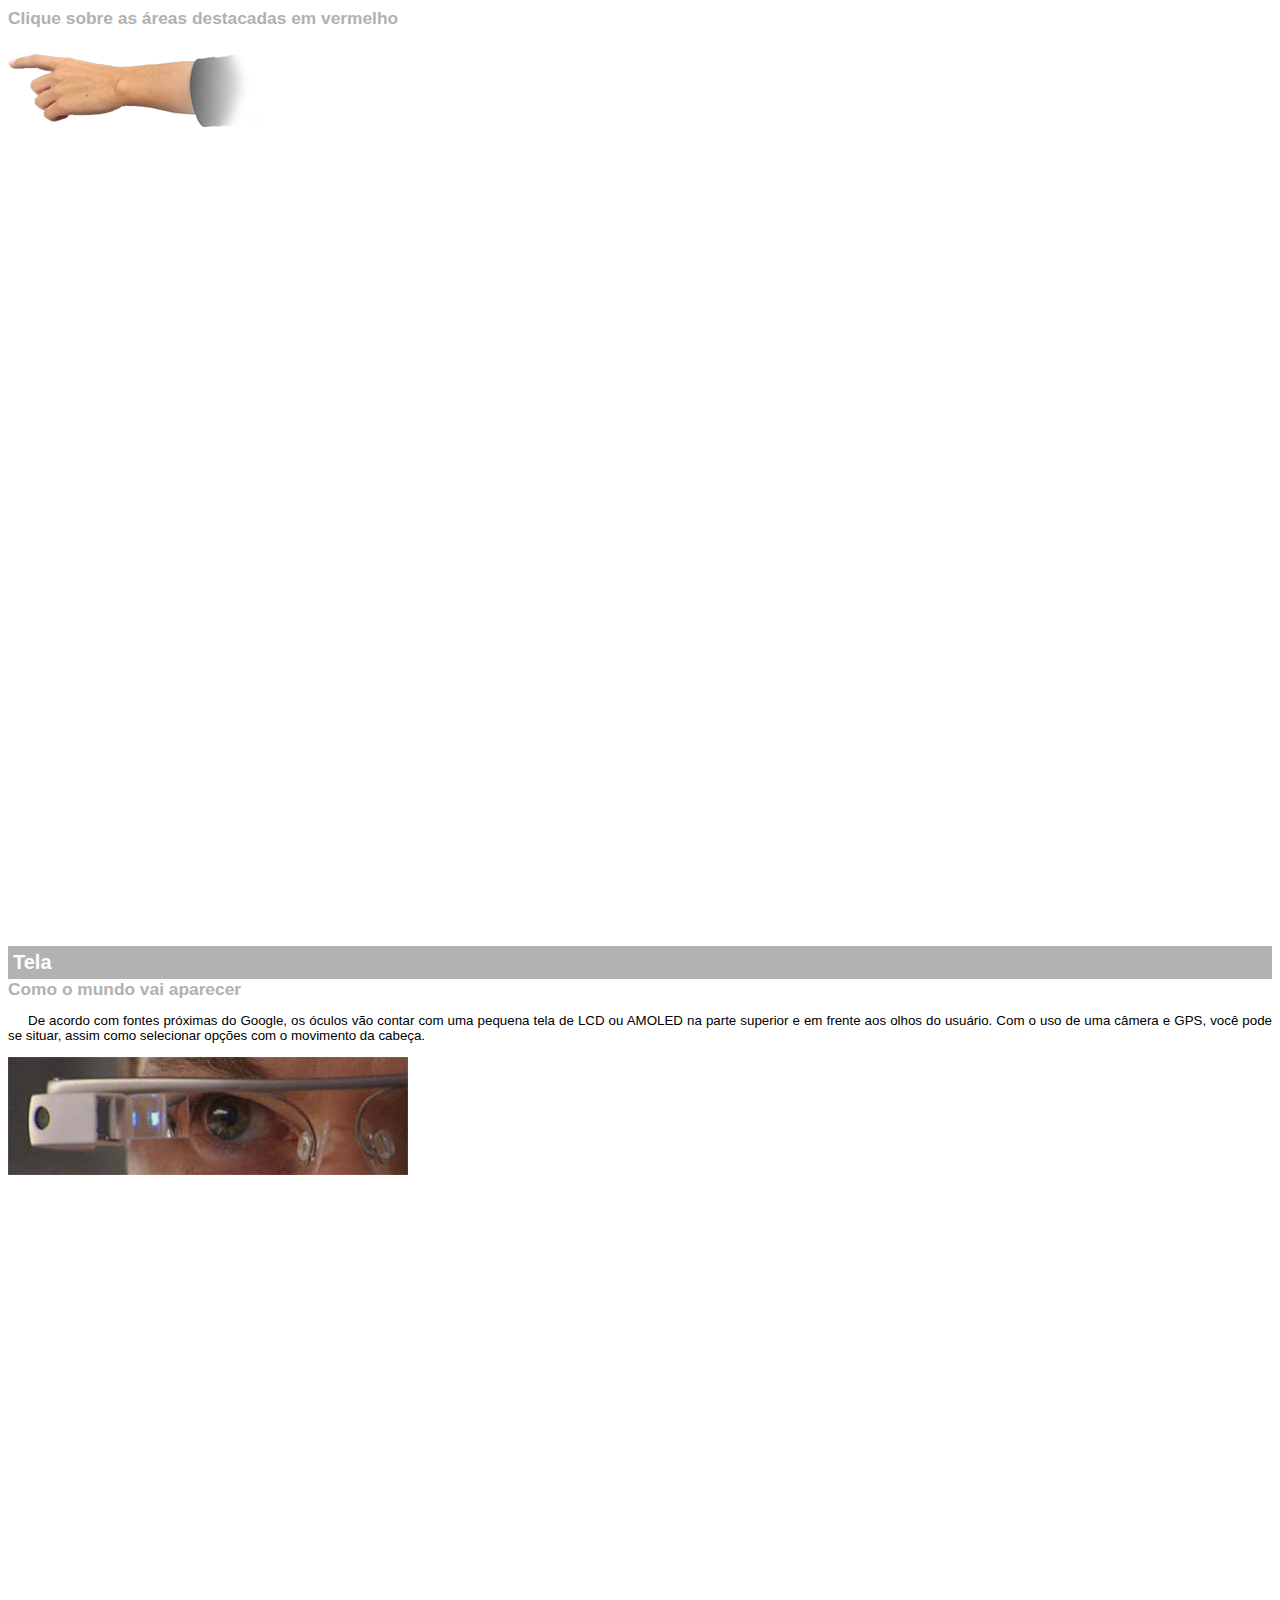
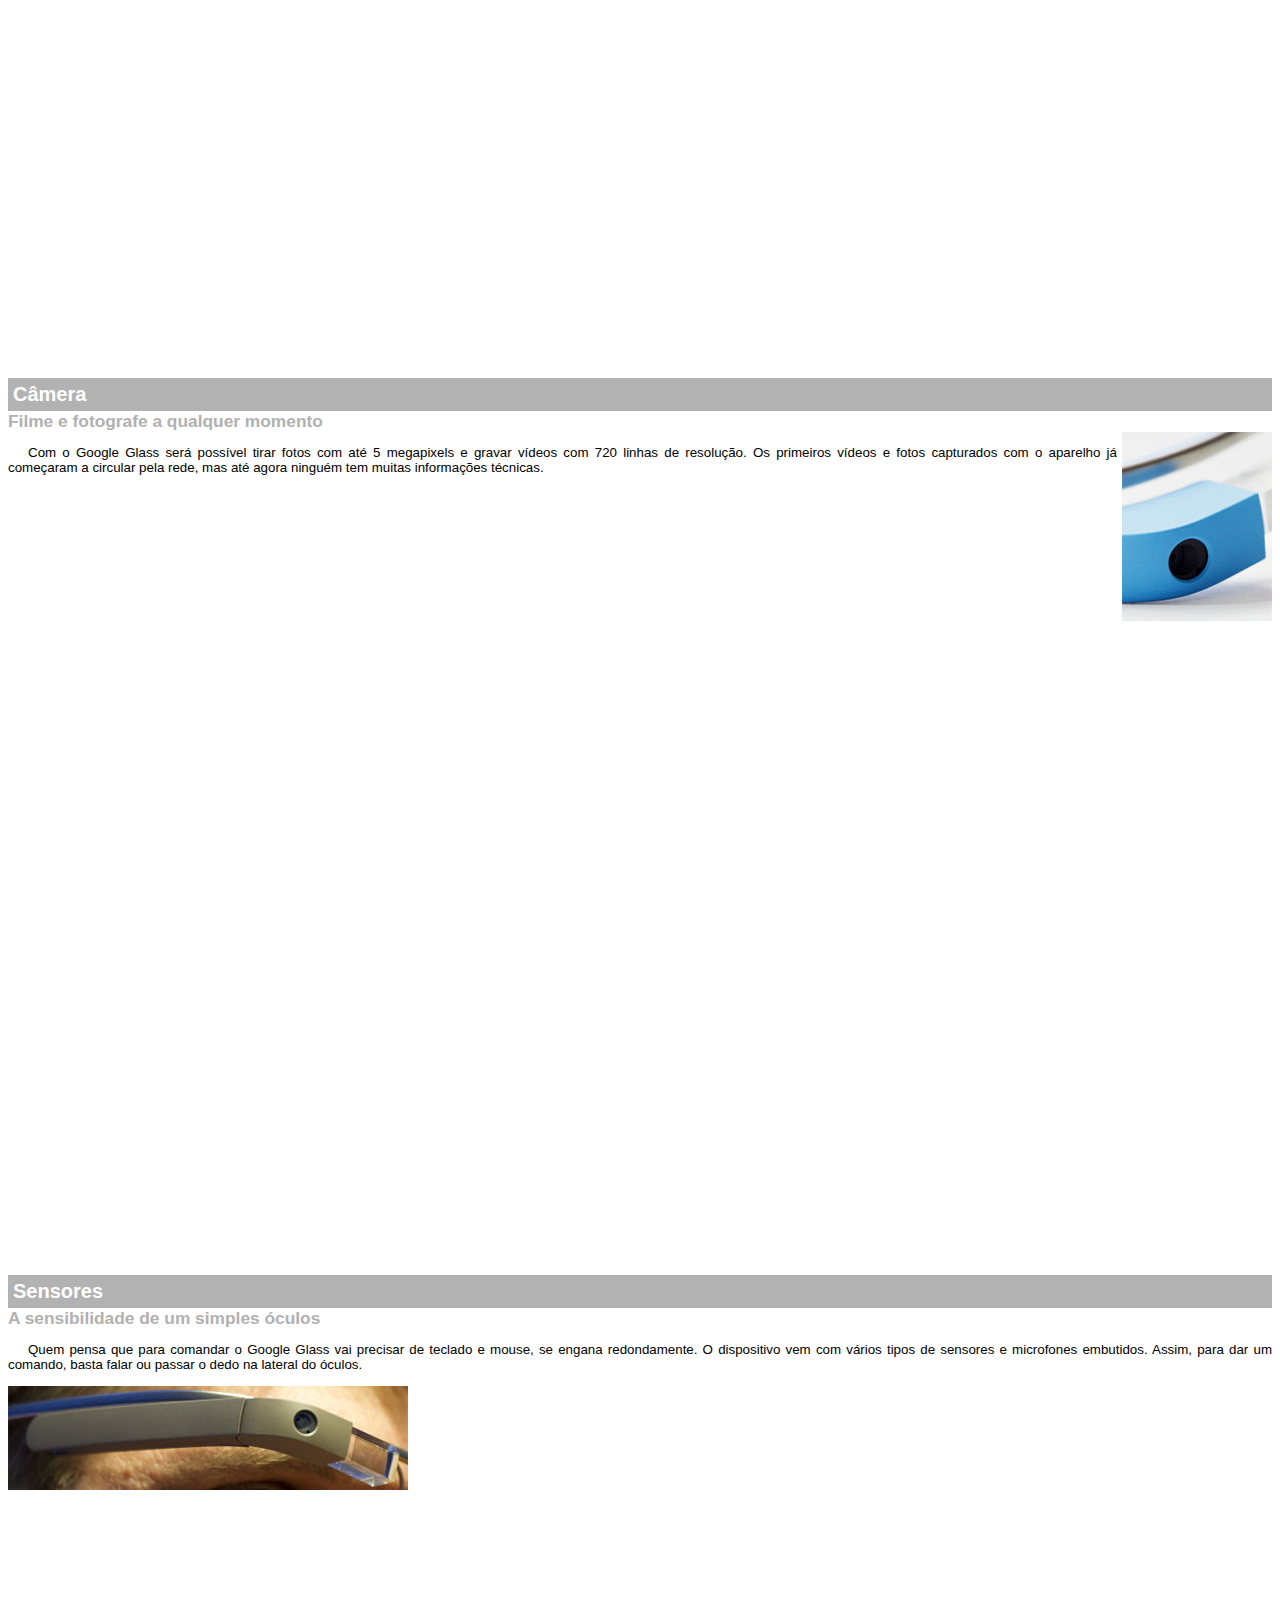
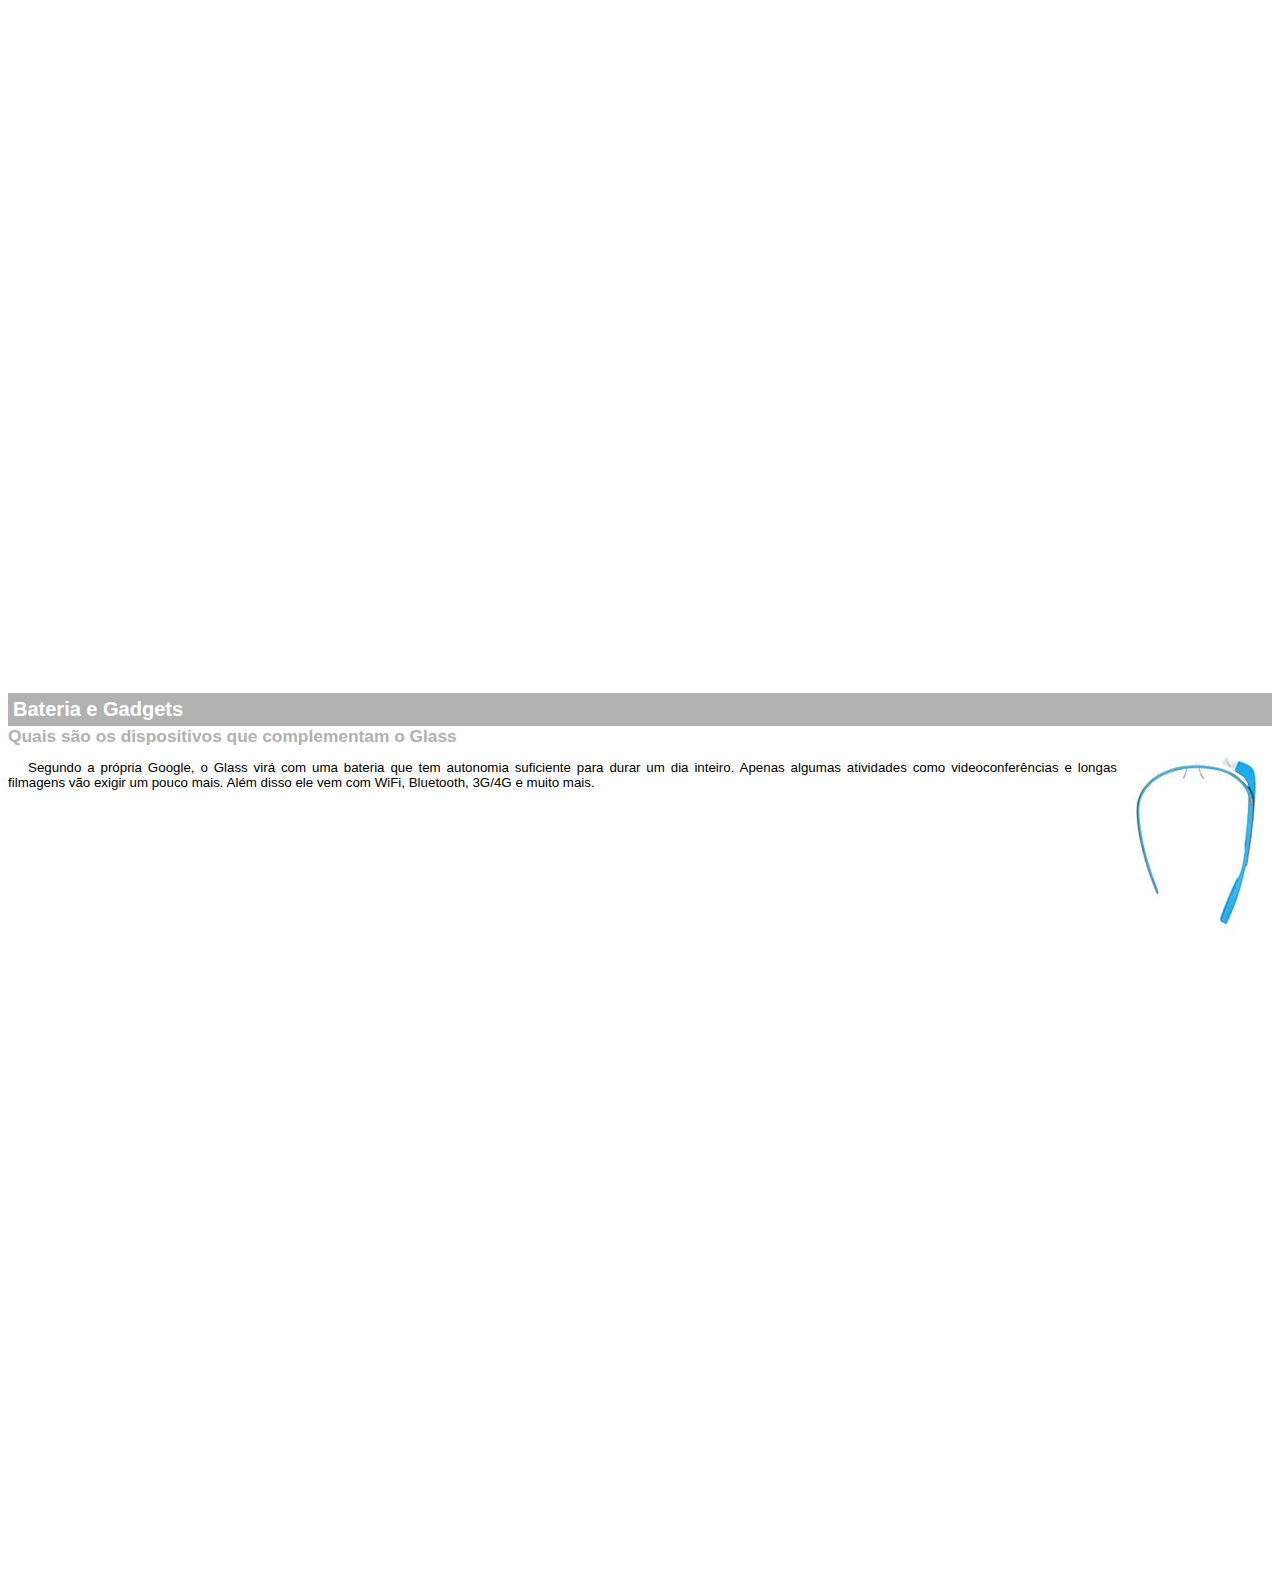
<file: curso-html5-pacote01/projeto-glass-html5/google-glass.html>
<!DOCTYPE html>
<html lang="en">
<head>
    <meta charset="UTF-8">
    <meta name="viewport" content="width=device-width, initial-scale=1.0">
    <title>Informações sobre Google Glass</title>
    <style>
        body{
            font-family: Arial, Helvetica, sans-serif;
            font-size: 10pt;
        }

        p{
            text-align: justify;
            text-indent: 20px;
        }

        article h1 {
            font-size: 15pt;
            color: rgb(255, 255, 255);
            background-color: rgb(0,0,0,.3);
            padding: 5px;
            margin: 0px;
        }

        article h2 {
            font-size: 13pt;
            color: rgb(177, 177, 177);
            margin: 0px;
        }

        article {
            margin-bottom: 800px;
        }

        img.img-dir {
            display: block;
            float: right;
            margin-left: 5px;
        }
    </style>
</head>
<body>
   <article id="topo">
        <header>
           <h2>Clique sobre as áreas destacadas em vermelho</h2>
        </header>
        <img src="_imagens/mao.png" alt="Mão apontando para esqueda">
    </article>

    <article id="tela">
        <header>
           <h1>Tela</h1>
           <h2>Como o mundo vai aparecer</h2>
        </header>
        <p>
        De acordo com fontes próximas do Google, os óculos vão contar com uma pequena tela de LCD ou AMOLED na parte superior e em frente aos olhos do usuário. Com o uso de uma câmera e GPS, você pode se situar, assim como selecionar opções com o movimento da cabeça.
        </p>
        <img src="_imagens/det-tela.jpg" alt="Tela do Google Glass">
    </article>

    <article id="camera">
        <header>
           <h1>Câmera</h1>
           <h2>Filme e fotografe a qualquer momento</h2>
        </header>
        <img src="_imagens/det-camera.jpg" class="img-dir" alt="Câmera do google Glass">
       <p>
           Com o Google Glass será possível tirar fotos com até 5 megapixels e gravar vídeos com 720 linhas de resolução. Os primeiros vídeos e fotos capturados com o aparelho já começaram a circular pela rede, mas até agora ninguém tem muitas informações técnicas.
        </p>
    </article>

    <article id="sensores">
        <header>
           <h1>Sensores</h1>
           <h2>A sensibilidade de um simples óculos</h2>
        </header>   
        <p>  
            Quem pensa que para comandar o Google Glass vai precisar de teclado e mouse, se engana redondamente. O dispositivo vem com vários tipos de sensores e microfones embutidos. Assim, para dar um comando, basta falar ou passar o dedo na lateral do óculos.
        </p>
        <img src="_imagens/det-touch.jpg" alt="Sensores do Google Glass">
    </article>

    <article id="bateria">
        <header>
           <h1>Bateria e Gadgets</h1>
           <h2>Quais são os dispositivos que complementam o Glass</h2>
        </header>
        <img src="_imagens/det-bateria.jpg" class="img-dir" alt="Bateria do Google Glass">
        <p>
            Segundo a própria Google, o Glass virá com uma bateria que tem autonomia suficiente para durar um dia inteiro. Apenas algumas atividades como videoconferências e longas filmagens vão exigir um pouco mais. Além disso ele vem com WiFi, Bluetooth, 3G/4G e muito mais.
        </p>
    </article>
</body>
</html>
</file>
<file: curso-html5-pacote01/projeto-glass-html5/_css/estilo.css>
@charset "UTF-8";
@import url('https://fonts.googleapis.com/css2?family=Titillium+Web&display=swap');
@import url('https://fonts.googleapis.com/css2?family=Space+Grotesk:wght@700&display=swap');

/* Acima está o comando para importar fonte de algum site de fontes, e usar no seu projeto. Lembrando que temos que alterar tb a Font-Family do objeto que queremos alterar */

body {
    font-family: Arial, sans-serif;
    background-color: rgb(100, 194, 194);
    color: rgb(90, 90, 90);  
    
/* Para usar a porcetagem de transparência de algum elemento, é só colocar uma vígula depois do ultimo número da cor, a quantidade de transparência (entre 0 e 1), antes do ultimo parêntese.*/

}

div#interface {
    width: 1650px;
    background-color: rgb(255, 255, 255);
    margin: -20px auto 0px auto;
    box-shadow: 0px 0px 10px rgb(0, 0, 0, 0.5);
    padding: 20px 20px 20px 20px;

}

p {
    text-align: justify;
    text-indent: 50px;
}

a {
    color: rgb(66, 66, 66);
    text-decoration: none;    
}

a:hover {
    text-decoration: underline;    
}

header#cabecalho img#icone {
    position: absolute;
    left: 1630px;
    top: 85px;
   }

header#cabecalho {
    border-bottom: 1px solid rgb(100, 100, 100);
    height: 150px;
    background: url(../_imagens/glass-logo-peq.jpg) no-repeat 0px 90px; 
}

header#cabecalho h1 {
    font-family: 'Space Grotesk', sans-serif;
    font-size: 30pt;
    color: rgb(90, 90, 90);
    text-shadow: 1px 1px 1px rgb(0, 0, 0, 0.6);
    padding: 0px;
    margin-bottom: 0px;
}
header#cabecalho h2 {
    font-family: 'Titillium Web', sans-serif;
    color: rgb(110, 110, 110);
    font-size: 15pt;
    padding: 0px;
    margin-top: 0px;
}

/* -------------------- Formatação de imagens com legendas --------------------- */

figure.foto-legenda {
    position: relative;
    border: 8px solid rgb(255, 255, 255);
    box-shadow: 1px 1px 4px rgb(0, 0, 0, 0.5);
}

figure.foto-legenda img {
    width: 100%;
}

figure.foto-legenda figcaption {
    opacity: 0;    
    position: absolute;
    top: 0px;
    background-color: rgba(0, 0, 0, 0.4);
    color: white;
    width: 100%;
    height: 100%;
    padding: 10px;
    box-sizing: border-box;
    transition: opacity 1s;
}

figure.foto-legenda:hover figcaption{
    opacity: 1;
}

/* ------------------ Formatação do Menu ------------------------- */

nav#menu {
    display: block;
}

nav#menu ul {
    list-style: none;
    text-transform: uppercase;
    position: absolute;
    top: -20px;
    left: 1140px;    
}

nav#menu li {
    display: inline-block; 
    background-color: rgb(100, 194, 194);
    padding: 10px;
    margin: -1px;
    transition: background-color 1s;
}

nav#menu li:hover {
    background-color: rgb(000, 164, 164);
}

nav#menu h1 {
    display: none;
}

nav#menu a {
    color: rgb(66, 66, 66);
    text-decoration: none; 
}

nav#menu a:hover {
    color: mintcream;
}

section#corpo {
    display: block;
    width: 1000px;
    float: left;
    border-right: 1px solid rgb(100, 100, 100);
    padding-right: 10px;
}

article#noticia-principal h2 {
    font-size: 12pt;
    color: rgb(90, 90, 90);
    background-color: rgb(240, 240, 240);
    padding: 5px 0px 5px 10px;
    margin: 10px 0px 10px 0px;
}

header#cabecalho-artigo h1 {
    font-family: 'Space Grotesk', sans-serif;
    font-size: 25pt;
    color: rgb(90, 90, 90);
    margin-bottom: 0px;
    margin-top: 0px;
}

header#cabecalho-artigo h2 {
    font-size: 13pt;
    color: rgb(130, 130, 130);
    background-color: white;
    margin: 0px;
}

header#cabecalho-artigo h3 {
    font-size: 13px;
    color: rgb(73, 70, 70);
}

header#cabecalho-artigo h3.direita {
    text-align: right; 
}

/* -------------------- Formatando Tabela ------------------------ */

table#tabelaspec {
    border: 1px solid rgb(100, 100, 100);
    border-spacing: 0px;
    margin-left: auto;
    margin-right: auto;
}
/* border-spacing é o comando usada para configurar o espaço entre as bordas de cada celula da tabela */

table#tabelaspec td {
    border: 1px solid rgb(52, 123, 141);
    padding: 10px;
    text-align: center;
    vertical-align: middle;
}

table#tabelaspec td.coluna-esquerda {
    color: white;
    background-color: rgb(52, 123, 141);
    font-weight: bold;
}

table#tabelaspec td.coluna-direita {
    background-color:  rgb(210, 243, 252);
}

table#tabelaspec caption {
    color: rgb(125, 125, 125);
    font-size: 12pt;
    font-weight: bolder;
}

table#tabelaspec caption span {
    display: block;
    float: right;
    color: rgb(100,100,100);
    font-size: 8pt;
    margin-top: 10px;
}

aside#lateral {
    display: block;
    width: 600px;
    float: right;
    background-color: rgb(230, 230, 230);
    padding: 10px;
    margin-top: 10px;
    box-shadow: 2px 2px 2px rgb(0, 0, 0, 0.5);
}

aside#lateral h1 {
    font-family: 'Space Grotesk', sans-serif;
    font-size: 20pt;
    color: rgb(90, 90, 90);
    margin-top: 0px;
}

aside#lateral h2 {
    background-color: rgb(90, 90, 90);
    font-size: 13pt;
    color: white;
    padding: 5px;
}

video#video01 {
    display: block;
    position: relative;
    left: 200px;
    top: -10px;
    width: 600px;
    height: 300px;
}

video#video02 {
    display: block;
    position: relative;
    left: 50px;
    top: -5px;
    width: 500px;
    height: 300px;
}

footer#rodape {
    clear: both;
    border-top: 1px solid rgb(100, 100, 100);    
}

footer#rodape p {
    color: rgb(66, 66, 66);
    text-align: center;
}
</file>
<file: curso-html5-pacote01/projeto-glass-html5/css/estilo.css>
@charset "UTF-8";
@import url('https://fonts.googleapis.com/css2?family=Titillium+Web&display=swap');
@import url('https://fonts.googleapis.com/css2?family=Space+Grotesk:wght@700&display=swap');

/* Acima está o comando para importar fonte de algum site de fontes, e usar no seu projeto. Lembrando que temos que alterar tb a Font-Family do objeto que queremos alterar */

body {
    font-family: Arial, sans-serif;
    background-color: rgb(100, 194, 194);
    color: rgb(90, 90, 90);  
    
/* Para usar a porcetagem de transparência de algum elemento, é só colocar uma vígula depois do ultimo número da cor, a quantidade de transparência (entre 0 e 1), antes do ultimo parêntese.*/

}

div#interface {
    width: 1650px;
    background-color: rgb(255, 255, 255);
    margin: -20px auto 0px auto;
    box-shadow: 0px 0px 10px rgb(0, 0, 0, 0.5);
    padding: 20px 20px 20px 20px;

}

p {
    text-align: justify;
    text-indent: 50px;
}

a {
    color: rgb(66, 66, 66);
    text-decoration: none;    
}

a:hover {
    text-decoration: underline;    
}

header#cabecalho img#icone {
    position: absolute;
    left: 1630px;
    top: 85px;
   }

header#cabecalho {
    border-bottom: 1px solid rgb(100, 100, 100);
    height: 150px;
    background: url(../imagens/glass-logo-peq.jpg) no-repeat 0px 90px; 
}

header#cabecalho h1 {
    font-family: 'Space Grotesk', sans-serif;
    font-size: 30pt;
    color: rgb(90, 90, 90);
    text-shadow: 1px 1px 1px rgb(0, 0, 0, 0.6);
    padding: 0px;
    margin-bottom: 0px;
}
header#cabecalho h2 {
    font-family: 'Titillium Web', sans-serif;
    color: rgb(110, 110, 110);
    font-size: 15pt;
    padding: 0px;
    margin-top: 0px;
}

/* -------------------- Formatação de imagens com legendas --------------------- */

figure.foto-legenda {
    position: relative;
    border: 8px solid rgb(255, 255, 255);
    box-shadow: 1px 1px 4px rgb(0, 0, 0, 0.5);
}

figure.foto-legenda img {
    width: 100%;
}

figure.foto-legenda figcaption {
    opacity: 0;    
    position: absolute;
    top: 0px;
    background-color: rgba(0, 0, 0, 0.4);
    color: white;
    width: 100%;
    height: 100%;
    padding: 10px;
    box-sizing: border-box;
    transition: opacity 1s;
}

figure.foto-legenda:hover figcaption{
    opacity: 1;
}

/* ------------------ Formatação do Menu ------------------------- */

nav#menu {
    display: block;
}

nav#menu ul {
    list-style: none;
    text-transform: uppercase;
    position: absolute;
    top: -20px;
    left: 1140px;    
}

nav#menu li {
    display: inline-block; 
    background-color: rgb(100, 194, 194);
    padding: 10px;
    margin: -1px;
    transition: background-color 1s;
}

nav#menu li:hover {
    background-color: rgb(000, 164, 164);
}

nav#menu h1 {
    display: none;
}

nav#menu a {
    color: rgb(66, 66, 66);
    text-decoration: none; 
}

nav#menu a:hover {
    color: mintcream;
}

section#corpo {
    display: block;
    width: 1000px;
    float: left;
    border-right: 1px solid rgb(100, 100, 100);
    padding-right: 10px;
}

article#noticia-principal h2 {
    font-size: 12pt;
    color: rgb(90, 90, 90);
    background-color: rgb(240, 240, 240);
    padding: 5px 0px 5px 10px;
    margin: 10px 0px 10px 0px;
}

header#cabecalho-artigo h1 {
    font-family: 'Space Grotesk', sans-serif;
    font-size: 25pt;
    color: rgb(90, 90, 90);
    margin-bottom: 0px;
    margin-top: 0px;
}

header#cabecalho-artigo h2 {
    font-size: 13pt;
    color: rgb(130, 130, 130);
    background-color: white;
    margin: 0px;
}

header#cabecalho-artigo h3 {
    font-size: 13px;
    color: rgb(73, 70, 70);
}

header#cabecalho-artigo h3.direita {
    text-align: right; 
}

/* -------------------- Formatando Tabela ------------------------ */

table#tabelaspec {
    border: 1px solid rgb(100, 100, 100);
    border-spacing: 0px;
    margin-left: auto;
    margin-right: auto;
}
/* border-spacing é o comando usada para configurar o espaço entre as bordas de cada celula da tabela */

table#tabelaspec td {
    border: 1px solid rgb(52, 123, 141);
    padding: 10px;
    text-align: center;
    vertical-align: middle;
}

table#tabelaspec td.coluna-esquerda {
    color: white;
    background-color: rgb(52, 123, 141);
    font-weight: bold;
}

table#tabelaspec td.coluna-direita {
    background-color:  rgb(210, 243, 252);
}

table#tabelaspec caption {
    color: rgb(125, 125, 125);
    font-size: 12pt;
    font-weight: bolder;
}

table#tabelaspec caption span {
    display: block;
    float: right;
    color: rgb(100,100,100);
    font-size: 8pt;
    margin-top: 10px;
}

aside#lateral {
    display: block;
    width: 600px;
    float: right;
    background-color: rgb(230, 230, 230);
    padding: 10px;
    margin-top: 10px;
    box-shadow: 2px 2px 2px rgb(0, 0, 0, 0.5);
}

aside#lateral h1 {
    font-family: 'Space Grotesk', sans-serif;
    font-size: 20pt;
    color: rgb(90, 90, 90);
    margin-top: 0px;
}

aside#lateral h2 {
    background-color: rgb(90, 90, 90);
    font-size: 13pt;
    color: white;
    padding: 5px;
}

video#video01 {
    display: block;
    position: relative;
    left: 200px;
    top: -10px;
    width: 600px;
    height: 300px;
}

video#video02 {
    display: block;
    position: relative;
    left: 50px;
    top: -5px;
    width: 500px;
    height: 300px;
}

footer#rodape {
    clear: both;
    border-top: 1px solid rgb(100, 100, 100);    
}

footer#rodape p {
    color: rgb(66, 66, 66);
    text-align: center;
}
</file>
<file: curso-html5-pacote01/projeto-glass-html5/css/form.css>
@charset "UTF-8";

form {
    width: 900px;
    margin: auto;
}

input, textarea {
    font-family: sans-serif;
    font-weight: normal;
    font-size: 13pt;
    background-color: rgba(255, 255, 255, 0.8);
}

input:hover, textarea:hover {
    background-color: rgb(236, 236, 236);
}

legend {
    color: rgb(170, 170, 170);
    font-weight: bold;
    font-size: 13pt;
    font-family: sans-serif;
}

fieldset {
    border-color: rgb(236, 236, 236);
    margin: 20px;
}
fieldset#sexo {
    width: 200px;
}

fieldset#usuario {
    background: url(/curso-html5-pacote01/projeto-glass-html5/imagens/icone-contato.png) no-repeat 95% 95%;
}

fieldset#endereco {
    background: url(/curso-html5-pacote01/projeto-glass-html5/imagens/icone-endereco.png) no-repeat 95% 95%;
}

fieldset#mensagem {
    background: url(/curso-html5-pacote01/projeto-glass-html5/imagens/icone-mensagem.png) no-repeat 95% 95%;
}

fieldset#compra {
    background: url(/curso-html5-pacote01/projeto-glass-html5/imagens/icone-pagamento.png) no-repeat 95% 95%
}
</file>
<file: curso-html5-pacote01/projeto-glass-html5/css/fotos.css>
@charset "UTF-8";

ul#albumfotos {
    width: 700px;
    margin: 0 auto;
    padding: 50px;
    overflow: hidden;
    list-style: none;
}

ul#albumfotos li {
    float: left;
    width: 200px;
    height: 200px;
    margin: 10px;
    border: 5px solid white;
    background-color: white;
    box-shadow: 1px 1px 3px rgba(0,0,0,.4);
    -webkit-transition: all 0.3s ease-in;
}

ul#albumfotos li span {
    opacity: 0;
    color: white;
    text-shadow: 1px 1px 3px rgb(0,0,0);
    background-color: rgba(0,0,0,.4);
    font-size: 9pt;
    line-height: 370px;
    padding: 5px;
}

ul#albumfotos li:hover span {
    opacity: 1;
}

ul#albumfotos li:hover {
    -webkit-transform: scale(1.5);
}

ul#albumfotos li#foto01 {
    background: url(/curso-html5-pacote01/projeto-glass-html5/imagens/galeria-01.jpg) ;
    background-position: 50% 50%;
    background-size: 400px 400px;
    background-color: rgb(0,0,0);
}

ul#albumfotos li#foto01:hover {
    background-position: 0px 0px;
    background-size: 200px 200px;
}

ul#albumfotos li#foto02 {
    background: url(/curso-html5-pacote01/projeto-glass-html5/imagens/galeria-02.jpg) ;
    background-position: 50% 50%;
    background-size: 400px 400px;
    background-color: rgb(0,0,0);
}

ul#albumfotos li#foto02:hover {
    background-position: 0px 0px;
    background-size: 200px 200px;
}

ul#albumfotos li#foto03 {
    background: url(/curso-html5-pacote01/projeto-glass-html5/imagens/galeria-03.jpg) ;
    background-position: 50% 50%;
    background-size: 400px 400px;
    background-color: rgb(0,0,0);
}

ul#albumfotos li#foto03:hover {
    background-position: 0px 0px;
    background-size: 200px 200px;
}

ul#albumfotos li#foto04 {
    background: url(/curso-html5-pacote01/projeto-glass-html5/imagens/galeria-04.jpg) ;
    background-position: 50% 50%;
    background-size: 400px 400px;
    background-color: rgb(0,0,0);
}

ul#albumfotos li#foto04:hover {
    background-position: 0px 0px;
    background-size: 200px 200px;
}

ul#albumfotos li#foto05 {
    background: url(/curso-html5-pacote01/projeto-glass-html5/imagens/galeria-05.jpg) ;
    background-position: 50% 50%;
    background-size: 400px 400px;
    background-color: rgb(0,0,0);
}

ul#albumfotos li#foto05:hover {
    background-position: 0px 0px;
    background-size: 200px 200px;
}

ul#albumfotos li#foto06 {
    background: url(/curso-html5-pacote01/projeto-glass-html5/imagens/galeria-06.jpg) ;
    background-position: 50% 50%;
    background-size: 400px 400px;
    background-color: rgb(0,0,0);
}

ul#albumfotos li#foto06:hover {
    background-position: 0px 0px;
    background-size: 200px 200px;
}
</file>
<file: curso-html5-pacote01/projeto-glass-html5/css/specs.css>
@charset "UTF-8";

section#conteudo {
    width: 1000px;
    margin: auto;
}

iframe#frame-spec {
    width: 450px;
    height: 250px;
    border: none;
    overflow: hidden;
}
</file>
